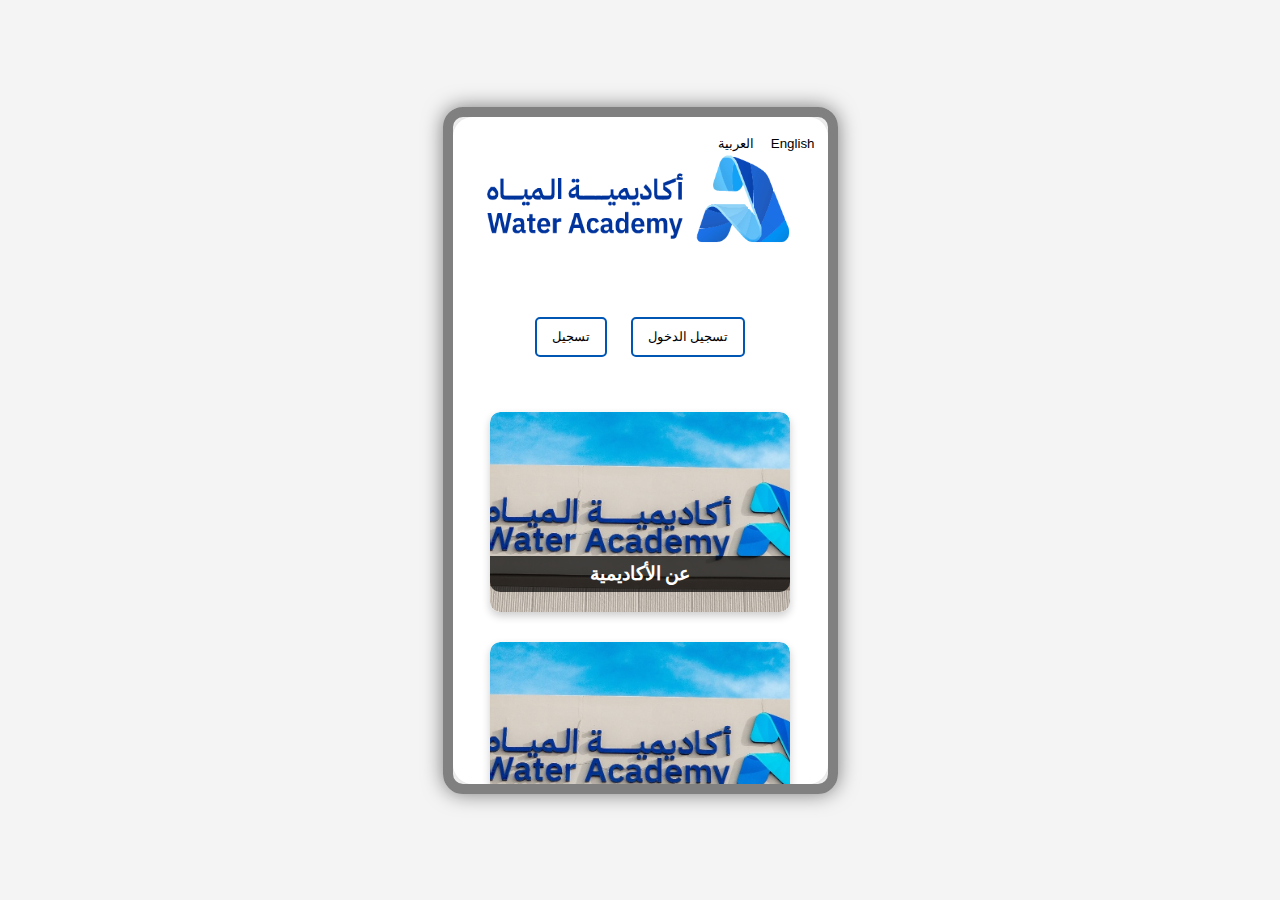
<file: index.html>
<!DOCTYPE html>
<html lang="ar">
<head>
    <meta charset="UTF-8">
    <meta name="viewport" content="width=device-width, initial-scale=1.0">
    <title>Water Academy</title>
    <link rel="stylesheet" href="styles.css"> <!-- ربط ملف CSS الخارجي -->

    <style>
        body {
            font-family: 'Palatino Linotype', sans-serif;
            margin: 0;
            padding: 0;
            background-color: #f4f4f4;
        }
        
        .mobile-frame {
            border-radius: 20px;
            width: 375px; /* عرض الهاتف */
            height: 667px; /* ارتفاع الهاتف */            
            max-width: 400px; /* عرض أقصى للفريم */
            margin: 0 auto; /* توسيط الفريم */
            overflow: hidden; /* إخفاء أي محتوى يتجاوز الفريم */
            position: relative; /* لجعل الفوتر داخل الفريم */
        }

        .header {
            background-image: url('logo.png');
            background-size: contain; /* جعل الصورة تتناسب مع الحجم */
            background-position: center;
            height: 140px; /* ارتفاع الرأس */
            display: flex;
            align-items: center;
            justify-content: center;
            color: white;
            text-align: center;
            position: relative; /* لجعل العناصر المطلعة تتناسب مع الرأس */
        }

        .language-switch {
            position: absolute;
            top: 5px; /* وضعها في الزاوية العليا اليمنى */
            right: 5px;
            background-color: rgba(255, 255, 255, 0.8); /* خلفية نصف شفافة */
            border-radius: 5px;
            padding: 2px;
        }

        .nav-links {
            text-align: center;
            margin: 20px 0;
        }

        .nav-links button {
            margin: 0 10px;
            padding: 10px 15px;
            background-color: #007bff;
            color: white;
            border: none;
            border-radius: 5px;
            cursor: pointer;
        }

        .services {
            display: flex;
            flex-wrap: wrap;
            justify-content: center;
            padding: 20px;
        }

        .service-item {
            position: relative;
            margin: 15px;
            overflow: hidden;
            border-radius: 10px;
            box-shadow: 0 4px 8px rgba(0, 0, 0, 0.2);
            transition: transform 0.3s;
            background-color: white;
            width: 300px; /* عرض ثابت لكل خدمة */
            height: 200px; /* ارتفاع ثابت لكل خدمة */
            cursor: pointer;
        }

        .service-item img {
            width: 100%;
            height: 100%;
            object-fit: cover; /* الحفاظ على نسبة العرض إلى الارتفاع */
            display: block;
            border-radius: 10px;
            transition: transform 0.3s;
        }

        .service-item:hover {
            transform: scale(1.05);
        }

        .service-item:hover img {
            transform: scale(1.1);
        }

        .service-item h3 {
            position: absolute;
            bottom: 1px;
            left: 0;
            right: 0;
            background-color: rgba(0, 0, 0, 0.7);
            color: white;
            text-align: center;
            padding: 7px;
            border-radius: 0 0 10px 10px;
        }

        /* Styles for footer */
        .footer {
            background-color: #0056b3;
            color: white;
            text-align: center;
            padding: 5px; /* تقليل حجم الفوتر */
            position: static; /* لجعل الفوتر داخل الفريم */
            bottom: 0; /* وضعه في أسفل الفريم */
            width: 100%; /* عرض كامل */
        }

        .footer .social-icons {
            display: flex;
            justify-content: center;
            margin: 5px 0; /* تقليل الهامش */
        }

        .footer .social-icons a {
            margin: 0 10px; /* تقليل المسافة بين الأيقونات */
            color: white;
            text-decoration: none;
            transition: transform 0.3s; /* تأثير عند التمرير */
        }

        .footer .social-icons img {
            width: 30px; /* حجم الأيقونات */
            height: 30px; /* حجم الأيقونات */
            border-radius: 50%; /* جعل الأيقونة دائرية */
            transition: transform 0.3s; /* تأثير عند التمرير */
        }

        .footer .social-icons a:hover {
            transform: scale(1.2); /* تكبير الأيقونة عند التمرير */
        }

        .login-register {
            text-align: center;
            margin: 20px 0;
        }

        .login-register button {
            margin: 0 10px;
            padding: 10px 15px;
            background-color: rgba(255, 255, 255, 0.8); /* لون زر التسجيل */
            color: black;
            border: 2px solid #0056b3; /* لون الإطار */
            border-radius: 5px;
            cursor: pointer;
            transition: background-color 0.3s, color 0.3s; /* تأثير الانتقال */
        }

        .login-register button:hover {
    background-color: #3399ff; /* أزرق أفتح من #007bff */
            color: white; /* تغيير لون النص عند التمرير */
        }
        
.loading-screen {
    position: absolute;
    top: 0;
    left: 0;
    width: 100%;
    height: 100%;
      background-color: rgba(255, 255, 255, 0.9);
    z-index: 9999;
    display: flex;
    flex-direction: column;
    align-items: center;
    justify-content: center;
}

.loader {
    border: 6px solid #f3f3f3;
    border-top: 6px solid #007bff;
    border-radius: 50%;
    width: 50px;
    height: 50px;
    animation: spin 1s linear infinite;
    margin-bottom: 10px;
}

.loading-text {
    font-size: 18px;
    color: #007bff;
    font-family: 'Palatino Linotype', sans-serif;
}

@keyframes spin {
    0% { transform: rotate(0deg); }
    100% { transform: rotate(360deg); }
}
</style>
</head>
<body>
        <div class="mobile-frame">
<!-- شاشة التحميل مع الشعار والنص -->
<div id="loadingScreen" style="
  position: absolute;
  top: 0;
  left: 0;
  width: 100%;
  height: 100%;
  background-color: rgba(255, 255, 255, 0.9);
  z-index: 9999;
  display: flex;
  flex-direction: column;
  justify-content: center;
  align-items: center;
  text-align: center;
">
  <img src="logo.png" alt="Logo" style="width: 120px; height: auto; margin-bottom: 15px;" />
  <span id="loadingText" style="font-size: 22px; font-family: 'Lateef', serif; color: #007bff;">...جاري التحميل</span>
</div>


        <div class="container">
            <div class="header">
                <div class="language-switch">
                    <button onclick="changeLanguage('en')" style="color: black">English</button>
                    <button onclick="changeLanguage('ar')" style="color: black">العربية</button>
                </div>
            </div> 
            <div class="login-register">
                <button onclick="window.location.href='login.html'" style="font-family:'Lateef', serif;">تسجيل الدخول</button>
                <button onclick="window.location.href='register.html'" style="font-family:'Lateef', serif;">تسجيل</button>
            </div>                    
            <!-- أقسام الأكاديمية -->
            <div class="services">
                <div class="service-item" onclick="window.location.href='about.html'">
                    <img id="aboutImage" src="Logo.jpg" alt="عن الأكاديمية"> <!-- صورة عن الأكاديمية -->
                    <h3 style="font-family:'Lateef', serif;">عن الأكاديمية</h3>
                </div>
                <div class="service-item" onclick="window.location.href='e-services.html'">
                    <img id="eTrainingImage" src="Logo.jpg" alt="الخدمات الإلكترونية"> <!-- صورة بوابة التدريب الإلكتروني -->
                    <h3 style="font-family:'Lateef', serif;">بوابة التدريب الإلكتروني</h3>
                </div>
                <div class="service-item" onclick="window.location.href='courses.html'">
                    <img id="programsImage" src="Logo.jpg" alt="البرامج"> <!-- صورة البرامج -->
                    <h3 style="font-family:'Lateef', serif;">البرامج</h3>
                </div>
                <div class="service-item" onclick="window.location.href='blogs.html'">
                    <img id="newsImage" src="Logo.jpg" alt="الأخبار"> <!-- صورة الأخبار -->
                    <h3 style="font-family:'Lateef', serif;">الأخبار</h3>
                </div>
            </div>

            <!-- Footer داخل إطار الجوال -->
            <div class="footer">
                <div class="social-icons">
                    <a href="https://x.com/wa_academy" target="_blank"><img src="xx.jpg" alt="تويتر"></a> <!-- تعديل صورة تويتر -->
                    <a href="https://www.youtube.com/@wateracademycom" target="_blank"><img src="youtube.png" alt="يوتيوب"></a>
                    <a href="https://www.linkedin.com/company/saudi-water-academy/" target="_blank"><img src="link in.png" alt="لينكد إن"></a>
                    <a href="mailto:wa@wateracademy.com"><img src="email.png" alt="إيميل"></a>
                    <a href="tel://+966133430333"><img src="contact.png" alt="تيليفون"></a>
                    <a href="https://www.google.com/maps/place/%D8%A7%D9%84%D8%A3%D9%83%D8%A7%D8%AF%D9%8A%D9%85%D9%8A%D8%A9+%D8%A7%D9%84%D8%B3%D8%B9%D9%88%D8%AF%D9%8A%D8%A9+%D9%84%D9%84%D9%85%D9%8A%D8%A7%D9%87%E2%80%AD/@26.9035712,49.7606479,17.66z/data=!4m5!3m4!1s0x3e35975a251a6e19:0xc88e1881e2caee80!8m2!3d26.9030725!4d49.7608412?coh=164777&entry=tt&shorturl=1" target="_blank"><img src="map.png" alt="الموقع"></a>
                </div>
            </div>
        </div>
         </div>


    <!-- Inline JavaScript -->
  <script>
   window.onload = function () {
    const lang = localStorage.getItem('language') || 'ar';
    showLoadingScreen(); // عرض شاشة التحميل أولاً
    changeLanguage(lang);

    // إخفاء شاشة التحميل بعد نصف ثانية
    setTimeout(() => {
        hideLoadingScreen();
    }, 500);
};

function showLoadingScreen() {
    const screen = document.getElementById('loadingScreen');
    if (screen) screen.style.display = 'flex';
}

function hideLoadingScreen() {
    const screen = document.getElementById('loadingScreen');
    if (screen) screen.style.display = 'none';
}

function changeLanguage(lang) {
    showLoadingScreen(); // عرض شاشة التحميل عند تغيير اللغة
    localStorage.setItem('language', lang);
    const isArabic = lang === 'ar';
    document.body.dir = isArabic ? 'rtl' : 'ltr';

    // تحديث النصوص حسب اللغة
    const headers = document.querySelectorAll('.service-item h3');
    if (headers.length >= 4) {
        headers[0].innerText = isArabic ? 'عن الأكاديمية' : 'About the Academy';
        headers[1].innerText = isArabic ? 'بوابة التدريب الإلكتروني' : 'E-Training Gate';
        headers[2].innerText = isArabic ? 'البرامج' : 'Programs';
        headers[3].innerText = isArabic ? 'الأخبار' : 'News';
    }

    const buttons = document.querySelectorAll('.login-register button');
    if (buttons.length >= 2) {
        buttons[0].innerText = isArabic ? 'تسجيل الدخول' : 'Login';
        buttons[1].innerText = isArabic ? 'تسجيل' : 'Register';
    }

    // تحديث نص شاشة التحميل حسب اللغة
    const loadingText = document.getElementById('loadingText');
    if (loadingText) {
        loadingText.innerText = isArabic ? 'جاري التحميل...' : 'Loading...';
    }

    // إخفاء شاشة التحميل بعد 700 ملي ثانية
    setTimeout(() => {
        hideLoadingScreen();
    }, 500);
}
</script>
</body>
</html>
</file>
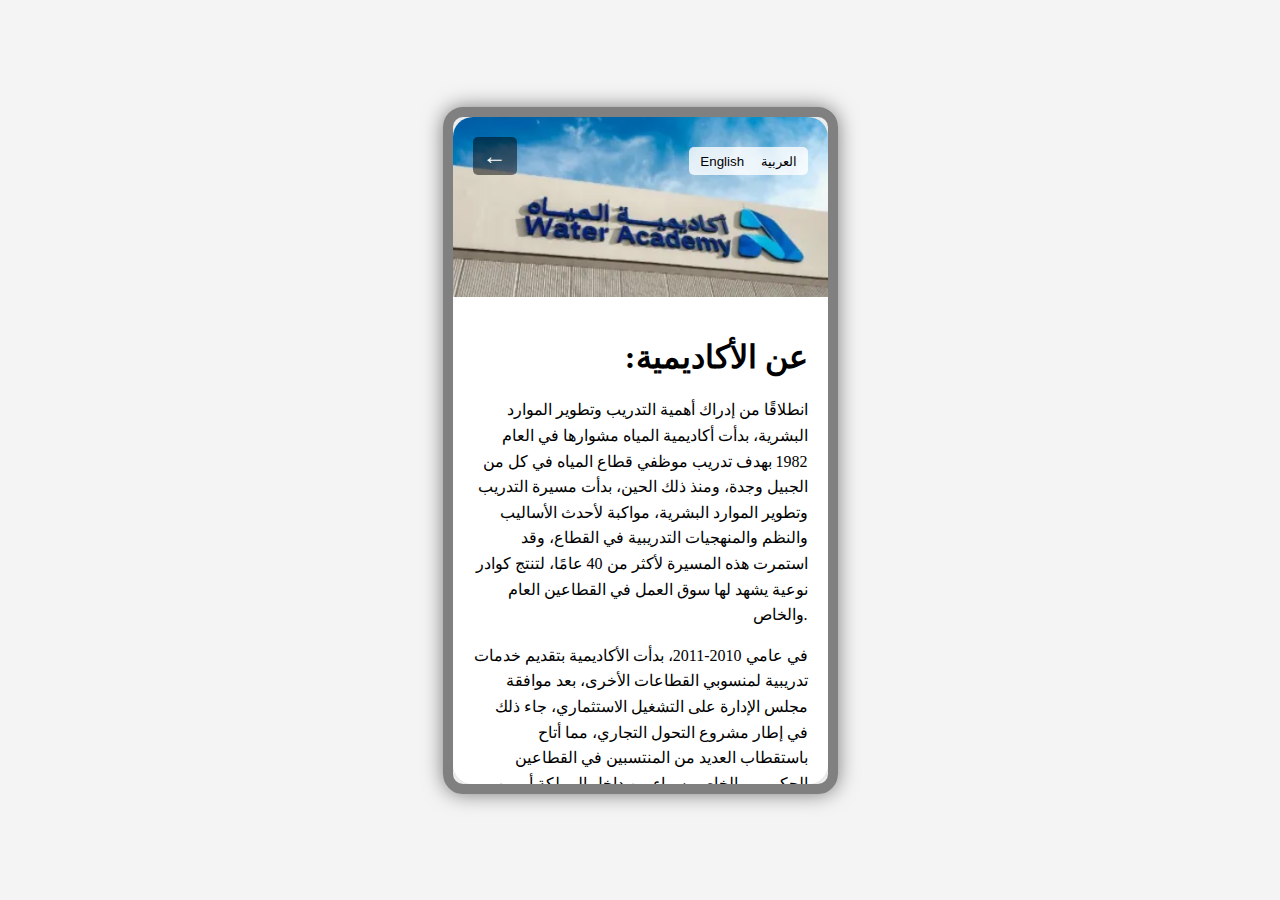
<file: about.html>
<!DOCTYPE html>
<html lang="ar">
<head>
  <meta charset="UTF-8" />
  <meta name="viewport" content="width=device-width, initial-scale=1" />
  <title>عن الأكاديمية</title>
  <link rel="stylesheet" href="styles.css" />
  <style>
    body {
      font-family: 'Palatino Linotype', sans-serif;
      margin: 0;
      padding: 0;
      background-color: #f4f4f4;
    }
    .header {
      background-image: url('About.png');
      background-size: cover;
      background-position: center;
      height: 140px;
      display: flex;
      align-items: center;
      justify-content: center;
      color: white;
      text-align: center;
      position: relative;
    }
    .header h1 {
      margin: 0;
      font-size: 2em;
      text-shadow: 2px 2px 4px rgba(0, 0, 0, 0.7);
    }
    .language-switch {
      position: absolute;
      top: 20px;
      right: 20px;
      background-color: rgba(255, 255, 255, 0.8);
      border-radius: 5px;
      padding: 5px;
    }
    .back-button {
      position: absolute;
      top: 20px;
      left: 20px;
      color: white;
      font-size: 1.5em;
      text-decoration: none;
      background-color: rgba(0, 0, 0, 0.5);
      padding: 5px 10px;
      border-radius: 5px;
    }
    .form-group {
      padding: 20px;
      max-width: 90%;
      margin: auto;
      background-color: rgba(255, 255, 255, 0.9);
      border-radius: 10px;
      box-shadow: 0 4px 8px rgba(0, 0, 0, 0.1);
      text-align: right;
    }
    .form-group p {
      line-height: 1.6;
      margin: 15px 0;
      font-size: 1em;
    }
    @media (max-width: 600px) {
      .header h1 {
        font-size: 1.5em;
      }
      .back-button {
        font-size: 1.2em;
      }
      .form-group p {
        font-size: 0.9em;
      }
    }
    .english {
      text-align: left;
    }

    /* شاشة التحميل داخل الفريم */
    #loading-screen {
      position: absolute;
      top: 0; left: 0; right: 0; bottom: 0;
      background: rgba(255,255,255,0.95);
      display: flex;
      flex-direction: column;
      justify-content: center;
      align-items: center;
      z-index: 1000;
      font-family: 'Lateef', serif;
      color: #007bff;
      font-size: 20px;
    }
    #loading-screen img {
      width: 100px;
      margin-bottom: 15px;
    }
    /* إخفاء شاشة التحميل */
    .hidden {
      display: none !important;
    }
  </style>
</head>
<body>

  <div class="mobile-frame" style="position:relative;">
    <!-- شاشة التحميل -->
    <div id="loading-screen">
      <img src="logo.png" alt="شعار الأكاديمية" />
      <div id="loading-text">...جاري التحميل</div>
    </div>

    <div class="container">
      <div class="header">
        <h1></h1>
        <div class="language-switch">
          <button onclick="changeLanguage('en')">English</button>
          <button onclick="changeLanguage('ar')">العربية</button>
        </div>
        <a href="index.html" class="back-button">←</a>
      </div>
      <div class="form-group" id="content">
        <h1 style="font-family:'Lateef', serif;">:عن الأكاديمية</h1>
        <p style="font-family:'Lateef', serif;">انطلاقًا من إدراك أهمية التدريب وتطوير الموارد البشرية، بدأت أكاديمية المياه مشوارها في العام 1982 بهدف تدريب موظفي قطاع المياه في كل من الجبيل وجدة، ومنذ ذلك الحين، بدأت مسيرة التدريب وتطوير الموارد البشرية، مواكبة لأحدث الأساليب والنظم والمنهجيات التدريبية في القطاع، وقد استمرت هذه المسيرة لأكثر من 40 عامًا، لتنتج كوادر نوعية يشهد لها سوق العمل في القطاعين العام والخاص.</p>
        <p style="font-family:'Lateef', serif;">في عامي 2010-2011، بدأت الأكاديمية بتقديم خدمات تدريبية لمنسوبي القطاعات الأخرى، بعد موافقة مجلس الإدارة على التشغيل الاستثماري، جاء ذلك في إطار مشروع التحول التجاري، مما أتاح باستقطاب العديد من المنتسبين في القطاعين الحكومي والخاص، سواء من داخل المملكة أو من خارجها، ليفتح ذلك آفاقًا أوسع للتدريب والارتقاء بالخدمات التدريبية وانتشارها عالميًا، ونشر المعرفة وفق رؤية طموحة تهدف إلى تعزيز استدامة إنتاج المياه.</p>
        <p style="font-family:'Lateef', serif;">وتهدف الأكاديمية إلى تقديم تجربة تعليمية وتدريبية متكاملة، تعتمد على منهجيات وتقنيات التعلم الحديثة، بما يتوافق مع المستهدفات الحالية والمتطلبات التدريبية لسوق العمل. وتطمح إلى الارتقاء بالكفاءات البشرية وتهيئتها لسوق العمل، وذلك كجزء من مستهدفات رؤية المملكة 2030.</p>
      </div>
    </div>
  </div>

  <script>
    function showLoading(lang) {
      const loadingScreen = document.getElementById('loading-screen');
      const loadingText = document.getElementById('loading-text');
      loadingText.innerText = (lang === 'en') ? 'Loading...' : '...جاري التحميل';
      loadingScreen.classList.remove('hidden');
    }

    function hideLoading() {
      document.getElementById('loading-screen').classList.add('hidden');
    }

    function changeLanguage(lang) {
      showLoading(lang);
      localStorage.setItem('language', lang);

      setTimeout(() => {
        const content = document.getElementById('content');
        if (lang === 'en') {
          content.innerHTML = `
            <h1 class="english">About Academy:</h1>
            <p class="english">Starting from the recognition of the importance of training and developing human resources, the Water Academy began its journey in 1982 with the aim of training water sector employees in Jubail and Jeddah. Since then, the training and development journey has begun, keeping pace with the latest methods, systems, and training methodologies in the sector, and this journey has continued for more than 40 years, producing quality cadres recognized by the labor market in both the public and private sectors.</p>
            <p class="english">In 2010-2011, the academy began providing training services to employees of other sectors, after the board of directors approved investment operations, as part of the commercial transformation project, which allowed attracting many participants from the government and private sectors, both from within the Kingdom and outside, opening wider horizons for training and enhancing training services and their global spread, and disseminating knowledge in line with an ambitious vision aimed at enhancing the sustainability of water production.</p>
            <p class="english">The academy aims to provide a comprehensive educational and training experience, based on modern learning methodologies and techniques, in line with current targets and training requirements of the labor market. It aspires to elevate human competencies and prepare them for the labor market, as part of the targets of Vision 2030.</p>
          `;
          content.classList.add('english');
        } else {
          content.innerHTML = `
            <h1 style="font-family:'Lateef', serif;">:عن الأكاديمية</h1>
            <p style="font-family:'Lateef', serif;">انطلاقًا من إدراك أهمية التدريب وتطوير الموارد البشرية، بدأت أكاديمية المياه مشوارها في العام 1982 بهدف تدريب موظفي قطاع المياه في كل من الجبيل وجدة، ومنذ ذلك الحين، بدأت مسيرة التدريب وتطوير الموارد البشرية، مواكبة لأحدث الأساليب والنظم والمنهجيات التدريبية في القطاع، وقد استمرت هذه المسيرة لأكثر من 40 عامًا، لتنتج كوادر نوعية يشهد لها سوق العمل في القطاعين العام والخاص.</p>
            <p style="font-family:'Lateef', serif;">في عامي 2010-2011، بدأت الأكاديمية بتقديم خدمات تدريبية لمنسوبي القطاعات الأخرى، بعد موافقة مجلس الإدارة على التشغيل الاستثماري، جاء ذلك في إطار مشروع التحول التجاري، مما أتاح باستقطاب العديد من المنتسبين في القطاعين الحكومي والخاص، سواء من داخل المملكة أو من خارجها، ليفتح ذلك آفاقًا أوسع للتدريب والارتقاء بالخدمات التدريبية وانتشارها عالميًا، ونشر المعرفة وفق رؤية طموحة تهدف إلى تعزيز استدامة إنتاج المياه.</p>
            <p style="font-family:'Lateef', serif;">وتهدف الأكاديمية إلى تقديم تجربة تعليمية وتدريبية متكاملة، تعتمد على منهجيات وتقنيات التعلم الحديثة، بما يتوافق مع المستهدفات الحالية والمتطلبات التدريبية لسوق العمل. وتطمح إلى الارتقاء بالكفاءات البشرية وتهيئتها لسوق العمل، وذلك كجزء من مستهدفات رؤية المملكة 2030.</p>
          `;
          content.classList.remove('english');
        }
        hideLoading();
      }, 500);
    }

    window.onload = function() {
      const lang = localStorage.getItem('language') || 'ar';
      showLoading(lang);
      changeLanguage(lang);
      setTimeout(hideLoading, 500);
    };
  </script>

</body>
</html>
</file>
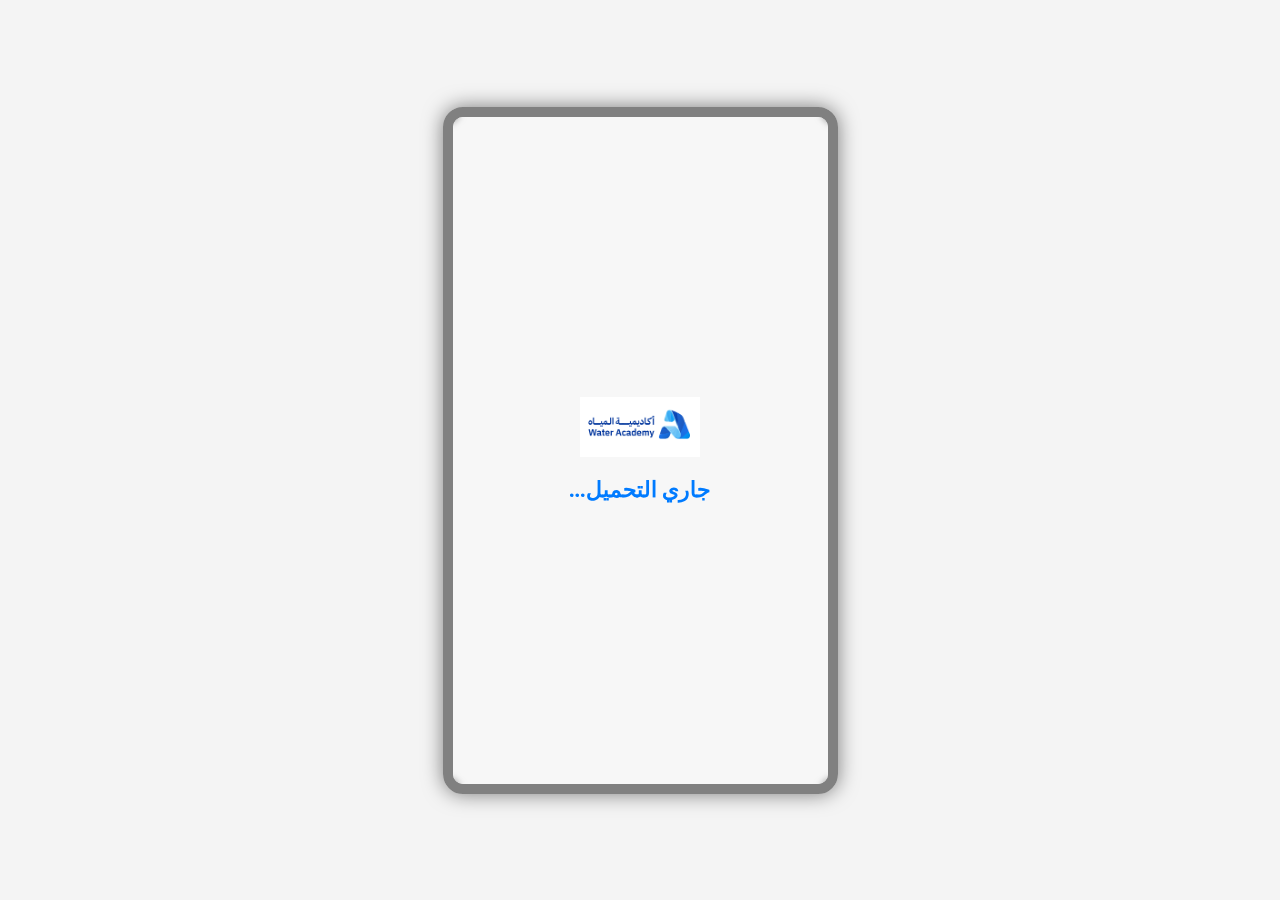
<file: blogs.html>
<!DOCTYPE html>
<html lang="ar">
<head>
    <meta charset="UTF-8" />
    <meta name="viewport" content="width=device-width, initial-scale=1" />
    <title>الأخبار</title>
    <link rel="stylesheet" href="styles.css">
    <style>
        body {
            font-family: 'Palatino Linotype', sans-serif;
            margin: 0;
            padding: 0;
            background-color: #f4f4f4;
        }
         .mobile-frame {
             border-radius: 20px;
            width: 375px; /* عرض الهاتف */
            height: 667px; /* ارتفاع الهاتف */            
            max-width: 400px; /* عرض أقصى للفريم */
            margin: 0 auto; /* توسيط الفريم */
            overflow: hidden; /* إخفاء أي محتوى يتجاوز الفريم */
            position: relative; /* لجعل الفوتر داخل الفريم */
        }
        .header {
            background-image: url('About.png');
            background-size: cover;
            background-position: center;
            height: 140px; /* ارتفاع الرأس */
            display: flex;
            align-items: center;
            justify-content: center;
            color: white;
            text-align: center;
            position: relative; /* لجعل العناصر المطلعة تتناسب مع الرأس */
        }
        .language-switch {
        position: absolute;
            top: 10px;
            right: 10px; /* موضع زر تغيير اللغة */
            background-color: rgba(255, 255, 255, 0.8); /* خلفية نصف شفافة */
            border-radius: 5px;
            padding: 5px;
        }
        .back-button {
            position: absolute;
            top: 10px;
            left: 10px;
            color: white;
            font-size: 1.2em;
            text-decoration: none;
            background-color: rgba(0, 0, 0, 0.5);
            padding: 5px 10px;
            border-radius: 5px;
            z-index: 15;
        }
        .form-group {
            padding: 15px; /* تقليل padding */
            background-color: white;
            border-radius: 10px;
            box-shadow: 0 4px 8px rgba(0, 0, 0, 0.1);
            margin: 15px; /* تقليل الهامش */
            overflow-y: auto;
            height: 480px;
        }
        .news-item {
            background-color: #fff;
            border-radius: 12px;
            box-shadow: 0 3px 10px rgba(0, 0, 0, 0.08);
            overflow: hidden;
            transition: transform 0.3s ease;
            margin-bottom: 24px;
            display: flex;
            flex-direction: column;
        }
        .news-item:hover {
            transform: scale(1.01);
        }
        .news-item img {
            border-radius: 0;
            border-top-left-radius: 12px;
            border-top-right-radius: 12px;
        }
        .news-item h3 {
            font-size: 1.2em;
            margin: 12px 15px 5px;
            color: #333;
        }
        .news-item p {
            margin: 0 15px 10px;
            font-size: 0.95em;
            color: #555;
            line-height: 1.6;
        }
        .news-item p:first-of-type {
            font-weight: bold;
            color: #007bff;
        }
        .english {
            text-align: left; /* محاذاة النص لليسار */
        }
        .arabic {
            text-align: right; /* محاذاة النص لليمين */
        }
        /* شاشة التحميل */
        #loadingScreen {
  position: absolute;
  top: 0; left: 0; right: 0; bottom: 0;
  background-color: rgba(255, 255, 255, 0.3); /* شفاف بوضوح */
  display: flex;
  flex-direction: column;
  justify-content: center;
  align-items: center;
  z-index: 1000;
  font-family: 'Lateef', serif;
  color: #007bff;
  font-size: 20px;
  backdrop-filter: blur(3px); /* خيار إضافي جميل */
}

        #loadingScreen img {
            width: 120px;
            margin-bottom: 20px;
        }
        #loadingText {
            font-size: 22px;
            font-weight: bold;
        }
    </style>
</head>
<body>
    <div class="mobile-frame">
        <!-- شاشة التحميل -->
        <div id="loadingScreen" style="font-family:'Lateef', serif;" >
            <img src="logo.png" alt="شعار الأكاديمية" />
            <div id="loadingText">...جاري التحميل</div>
        </div>

        <div class="container" id="mainContent" style="display:none;">
            <div class="header">
                <div class="language-switch">
                    <button onclick="changeLanguage('en')">English</button>
                    <button onclick="changeLanguage('ar')">العربية</button>
                </div>
                <a href="index.html" class="back-button">←</a> <!-- سهم العودة -->
            </div>
            <h1 id="newsTitle" style="text-align: right; font-family:'Lateef', serif;">الأخبار</h1>

            <div class="form-group" id="content">
                <div class="news-item arabic">
                    <img src="WorldWaterDay.png" alt="يوم المياه العالمي" />
                    <h3 style="font-family:'Lateef', serif;">يوم المياه العالمي</h3>
                    <p style="font-family:'Lateef', serif;">30 شعبان 1444</p>
                    <p style="font-family:'Lateef', serif;">
                        جزء من مسؤوليتنا في الحفاظ على مواردنا المائية وحماية طبيعتنا نتزامن اليوم مع اليوم العالمي للمياه لبناء جيل واعي ليستشعر قيمة المياه، وأعلنت الأكاديمية السعودية للمياه إطلاق أول أكاديمية للأطفال "أكاديمية أجيال" لتعزيز التوعية بقيمة الماء في حياتنا ودورها في تنميتنا واستدامة ريادتنا.
                    </p>
                </div>
                <div class="news-item arabic">
                    <img src="CIWEM Accreditation Certificate.png" alt="شهادة الاعتماد CIWEM" />
                    <h3 style="font-family:'Lateef', serif;">شهادة الاعتماد CIWEM</h3>
                    <p style="font-family:'Lateef', serif;">3 جمادى ثاني 1444</p>
                    <p style="font-family:'Lateef', serif;">
                        في إنجاز جديد الأكاديمية تحصل على شهادة الاعتماد من المعهد القانوني لإدارة البيئة والمياه CIWEM لتقديم برامج نوعية في مجالات المياه والبيئة والاستدامة.
                    </p>
                </div>
                <div class="news-item arabic">
                    <img src="Saudi Arabia’s Rivers in the Seen program.png" alt="أنهار السعودية في برنامج سين" />
                    <h3 style="font-family:'Lateef', serif;">أنهار السعودية في برنامج سين</h3>
                    <p style="font-family:'Lateef', serif;">5 رمضان 1444</p>
                    <p style="font-family:'Lateef', serif;">
                        عرضت على قناة MBC حلقة أنهار السعودية في برنامج سين وتطرقت لعدة مواضيع أهمها نجاح المؤسسة واعتزازها بدورها الفعّال في تنمية الكفاءات وتأهيلها ومواجهتها لتحديات صعبة.
                    </p>
                </div>
                <div class="news-item arabic">
                    <img src="Reliance on distributive control systems training.png" alt="الاعتماد في التدريب على أنظمة التحكم التوزيعي" />
                    <h3 style="font-family:'Lateef', serif;">الاعتماد في التدريب على أنظمة التحكم التوزيعي</h3>
                    <p style="font-family:'Lateef', serif;">24 شعبان 1444</p>
                    <p style="font-family:'Lateef', serif;">
                        حصلت الأكاديمية السعودية للمياه على الاعتماد في التدريب على أنظمة التحكم التوزيعي من خلال تفعيل شراكتها مع @ABBinksa كأول مماثل تحكم معتمد من شركة ABB في الشرق الأوسط.
                    </p>
                </div>
                <div class="news-item arabic">
                    <img src="The Academy obtains the institutional accreditation certificate.png" alt="حصول الاكاديمية على شهادة الاعتماد المؤسسي" />
                    <h3 style="font-family:'Lateef', serif;">حصول الأكاديمية على شهادة الاعتماد المؤسسي</h3>
                    <p style="font-family:'Lateef', serif;">18 رمضان 1444 </p>
                    <p style="font-family:'Lateef', serif;">
                        حصلت الأكاديمية السعودية للمياه على شهادة الاعتماد المؤسسي الكامل لمدة 3 سنوات من أبريل 2023م إلى مارس 2026م، وتمكنت الأكاديمية من تطبيق كافة المتطلبات والاشتراطات المطلوبة للحصول على الشهادة، ويأتي هذا الإنجاز إضافة لمجموعة من الإنجازات، وتفخر الأكاديمية السعودية للمياه بأن تكون جزءًا من هذا الإنجاز من أجل وطن مزدهر ومستدام.
                    </p>
                </div>
                <div class="news-item arabic">
                    <img src="Saudi Water Academy Achieves Arab Award.png" alt="الاكاديمية السعودية للمياه تحقق الجائزة العربية" />
                    <h3 style="font-family:'Lateef', serif;">الأكاديمية السعودية للمياه تحقق الجائزة العربية</h3>
                    <p style="font-family:'Lateef', serif;">17 جمادى الثانية 1444 </p>
                    <p style="font-family:'Lateef', serif;">
                        الأكاديمية السعودية للمياه، التابعة "للتحلية"، تحقق الجائزة العربية للتشغيل والصيانة كأفضل أكاديمية في قطاع التشغيل والصيانة وإدارة المرافق في العالم العربي في المؤتمر الدولي العشرين للتشغيل والصيانة في الدول العربية للعام 2022م.
                    </p>
                </div>
            </div>
        </div>
    </div>

    <script>
       window.onload = function() {
  const lang = localStorage.getItem('language') || 'ar';
  showLoading(lang);

  // إظهار شاشة التحميل + إخفاء المحتوى
  document.getElementById('loadingScreen').style.display = 'flex';
  document.getElementById('mainContent').style.display = 'none';

  setTimeout(() => {
    document.getElementById('loadingScreen').style.display = 'none';
    document.getElementById('mainContent').style.display = 'block';
    changeLanguage(lang);
  }, 500);
};

function showLoading(lang) {
  document.getElementById('loadingText').innerText = (lang === 'ar') ? '...جاري التحميل' : 'Loading...';
}

function changeLanguage(lang) {
  // عند تغيير اللغة، أظهر شاشة التحميل وأخفي المحتوى
  document.getElementById('loadingScreen').style.display = 'flex';
  document.getElementById('mainContent').style.display = 'none';

  localStorage.setItem('language', lang);
  showLoading(lang);

  setTimeout(() => {
    const isArabic = (lang === 'ar');

    // تحديث العنوان
    document.getElementById('newsTitle').innerText = isArabic ? 'الأخبار' : 'News';
    document.getElementById('newsTitle').style.textAlign = isArabic ? 'right' : 'left';

            const newsItems = [
                {
                    titleAr: 'يوم المياه العالمي',
                    titleEn: 'World Water Day',
                    dateAr: 'شعبان 30 1444',
                    dateEn: 'March 22, 2023',
                    contentAr: 'جزء من مسؤوليتنا في الحفاظ على مواردنا المائية وحماية طبيعتنا نتزامن اليوم مع اليوم العالمي للمياه لبناء جيل واعي ليستشعر قيمة المياه، وأعلنت الأكاديمية السعودية للمياه إطلاق أول أكاديمية للأطفال "أكاديمية أجيال" لتعزيز التوعية بقيمة الماء في حياتنا ودورها في تنميتنا واستدامة ريادتنا.',
                    contentEn: 'As part of our responsibility to preserve our water resources and protect our nature, we coincide today with World Water Day to build a conscious generation to feel the value of water. The Saudi Water Academy announced the launch of the first academy for children, "Ajeel Academy," to enhance awareness of the value of water in our lives and its role in our development and the sustainability of our leadership.'
                },
                {
                    titleAr: 'شهادة الاعتماد CIWEM',
                    titleEn: 'CIWEM Accreditation Certificate',
                    dateAr: 'جمادى الثاني 3 1444',
                    dateEn: 'December 27, 2022',
                    contentAr: 'في إنجاز جديد الأكاديمية تحصل على شهادة الاعتماد من المعهد القانوني لإدارة البيئة والمياه CIWEM لتقديم برامج نوعية في مجالات المياه والبيئة والاستدامة.',
                    contentEn: 'In a new achievement, the academy receives accreditation from the Chartered Institution of Water and Environmental Management (CIWEM) to provide quality programs in the fields of water, environment, and sustainability.'
                },
                {
                    titleAr: 'أنهار السعودية في برنامج سين',
                    titleEn: 'Saudi Arabia’s Rivers in the Seen Program',
                    dateAr: 'رمضان 5 1444',
                    dateEn: 'March 27, 2023',
                    contentAr: 'عرضت على قناة MBC حلقة أنهار السعودية في برنامج سين وتطرقت لعدة مواضيع أهمها نجاح المؤسسة واعتزازها بدورها الفعّال في تنمية الكفاءات وتأهيلها ومواجهتها لتحديات صعبة.',
                    contentEn: 'An episode about Saudi Arabia’s rivers was aired on MBC in the Seen program, addressing several topics, most importantly the institution’s success and pride in its effective role in developing competencies and qualifying them to face difficult challenges.'
                },
                {
                    titleAr: 'الاعتماد في التدريب على أنظمة التحكم التوزيعي',
                    titleEn: 'Reliance on Distributive Control Systems Training',
                    dateAr: 'شعبان 24 1444',
                    dateEn: 'March 16, 2023',
                    contentAr: 'حصلت الأكاديمية السعودية للمياه على الاعتماد في التدريب على أنظمة التحكم التوزيعي من خلال تفعيل شراكتها مع @ABBinksa كأول مماثل تحكم معتمد من شركة ABB في الشرق الأوسط.',
                    contentEn: 'The Saudi Water Academy obtains accreditation in training on distributive control systems by activating its partnership with @ABBinksa as the first similar control certified by ABB in the Middle East.'
                },
                {
                    titleAr: 'حصول الأكاديمية على شهادة الاعتماد المؤسسي',
                    titleEn: 'The Academy Obtains the Institutional Accreditation Certificate',
                    dateAr: 'رمضان 18 1444',
                    dateEn: 'April 9, 2023',
                    contentAr: 'حصلت الأكاديمية السعودية للمياه على شهادة الاعتماد المؤسسي الكامل لمدة 3 سنوات من أبريل 2023م إلى مارس 2026م، وتمكنت الأكاديمية من تطبيق كافة المتطلبات والاشتراطات المطلوبة للحصول على الشهادة، ويأتي هذا الإنجاز إضافة لمجموعة من الإنجازات، وتفخر الأكاديمية السعودية للمياه بأن تكون جزءًا من هذا الإنجاز من أجل وطن مزدهر ومستدام.',
                    contentEn: 'The Saudi Water Academy obtained the full institutional accreditation certificate for a period of 3 years from April 2023 to March 2026, and the Academy was able to apply all the requirements necessary to obtain the certificate, and this achievement comes in addition to a set of achievements, and the Saudi Water Academy is proud to be part of this achievement for a prosperous and sustainable country.'
                },
                {
                    titleAr: 'الأكاديمية السعودية للمياه تحقق الجائزة العربية',
                    titleEn: 'Saudi Water Academy Achieves Arab Award',
                    dateAr: 'جمادى الثاني 17 1444',
                    dateEn: 'January 10, 2023',
                    contentAr: 'الأكاديمية السعودية للمياه، التابعة "للتحلية"، تحقق الجائزة العربية للتشغيل والصيانة كأفضل أكاديمية في قطاع التشغيل والصيانة وإدارة المرافق في العالم العربي في المؤتمر الدولي العشرين للتشغيل والصيانة في الدول العربية للعام 2022م.',
                    contentEn: 'The Saudi Water Academy, affiliated to "Desalination", achieves the Arab Award for Operation and Maintenance as the best academy in the operation and maintenance sector and facilities management in the Arab world at the 20th International Conference on Operation and Maintenance in the Arab Countries for the year 2022.'
                }
            ];

            // تحديث الأخبار
          const newsElements = document.querySelectorAll('.news-item');
    newsElements.forEach((item, index) => {
      if (index < newsItems.length) {
        const news = newsItems[index];
        item.querySelector('h3').innerText = isArabic ? news.titleAr : news.titleEn;
        const ps = item.querySelectorAll('p');
        if (ps.length >= 2) {
          ps[0].innerText = isArabic ? news.dateAr : news.dateEn;
          ps[1].innerText = isArabic ? news.contentAr : news.contentEn;
        }
        item.classList.toggle('arabic', isArabic);
        item.classList.toggle('english', !isArabic);
      }
    });

    // أخفِ شاشة التحميل وأظهر المحتوى
    document.getElementById('loadingScreen').style.display = 'none';
    document.getElementById('mainContent').style.display = 'block';
  }, 500);
}
    </script>
</body>
</html>
</file>
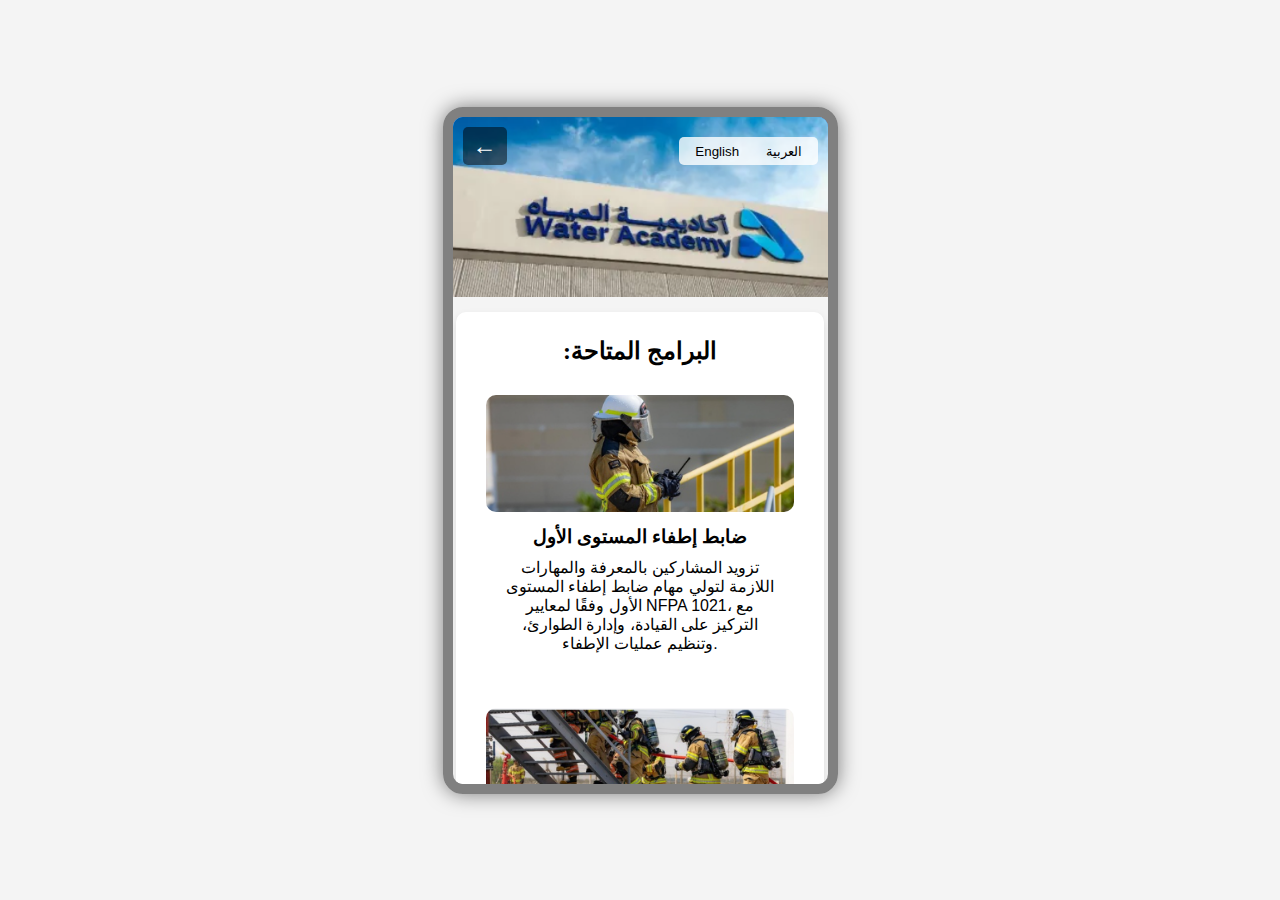
<file: courses.html>
<!DOCTYPE html>
<html lang="ar">
<head>
  <meta charset="UTF-8" />
  <meta name="viewport" content="width=device-width, initial-scale=1" />
  <title>البرامج</title>
      <link rel="stylesheet" href="styles.css"> <!-- ربط ملف CSS الخارجي -->
  <style>
    body {
      font-family: 'Palatino Linotype', sans-serif;
      margin: 0;
      padding: 0;
      background-color: #f4f4f4;
    }
    .mobile-frame {
            width: 375px; /* عرض الهاتف */
            height: 667px; /* ارتفاع الهاتف */
            margin: 0 auto; /* توسيط الفريم */
            overflow: auto; /* إخفاء أي محتوى يتجاوز الفريم */
            position: relative; /* لجعل الفوتر داخل الفريم */

        }
        .header {
            background-image: url('About.png');
            background-size: cover;
            background-position: center;
            height: 140px; /* ارتفاع الرأس */
            display: flex;
            align-items: center;
            justify-content: center;
            color: white;
            text-align: center;
            position: relative; /* لجعل العناصر المطلعة تتناسب مع الرأس */
        }
        .language-switch {
           position: absolute;
            top: 10px;
            right: 10px; /* موضع زر تغيير اللغة */
            background-color: rgba(255, 255, 255, 0.8); /* خلفية نصف شفافة */
            border-radius: 5px;
            padding: 5px;
        }
    .language-switch button {
      margin: 0 5px;
      cursor: pointer;
    }
    .back-button {
      position: absolute;
      top: 10px;
      left: 10px;
      color: white;
      font-size: 1.5em;
      text-decoration: none;
      background-color: rgba(0,0,0,0.5);
      padding: 5px 10px;
      border-radius: 5px;
    }
    h1, h2, h3, p {
      margin: 10px 15px;
    }
    .form-group {
      padding: 15px;
      background-color: white;
      border-radius: 10px;
      box-shadow: 0 4px 8px rgba(0,0,0,0.1);
      max-width: 90%;
      margin: 15px auto;
      flex-grow: 1;
      overflow-y: auto;
    }
    .course-item {
      margin: 15px 0;
      text-align: center;
    }
    .course-item img {
      width: 100%;
      max-width: 330px;
      height: auto;
      border-radius: 10px;
      cursor: pointer;
    }
    .course-item h3 {
      cursor: pointer;
      font-family: 'Lateef', serif;
    }
    /* Modal */
    #courseDetailsModal {
      display: none;
      position: fixed;
      top: 0; left: 0; right: 0; bottom: 0;
      background: rgba(0,0,0,0.6);
      justify-content: center;
      align-items: center;
      z-index: 1000;
    }
    #courseDetailsModal .modal-content {
      background: white;
      max-width: 400px;
      max-height: 80vh;
      overflow-y: auto;
      border-radius: 15px;
      padding: 20px;
      position: relative;
      font-family: 'Lateef', serif;
      direction: rtl;
    }
    #courseDetailsModal .close-btn {
      position: absolute;
      top: 10px; right: 15px;
      font-size: 1.7em;
      cursor: pointer;
      background: transparent;
      border: none;
    }
    #courseDetailsModal ul {
      padding-inline-start: 20px;
    }
    .loading-screen {
    position: absolute;
    top: 0;
    left: 0;
    width: 100%;
    height: 100%;
    background-color: rgba(255, 255, 255, 0.95);
    display: flex;
    justify-content: center;
    align-items: center;
    flex-direction: column;
    z-index: 1000;
    font-family: 'Lateef', serif;
    font-size: 1.4em;
    color: #007bff;
  }
  .loading-screen.hidden {
    display: none !important;
  }
  </style>
</head>
<body>

<div class="mobile-frame">
    <div id="loading-screen" class="loading-screen hidden">
    <img src="logo.png" alt="logo" style="width: 100px; margin-bottom: 10px;">
    <div id="loading-text">...جاري التحميل</div>
  </div>
  <div class="header">
    <div class="language-switch">
      <button onclick="changeLanguage('en')">English</button>
      <button onclick="changeLanguage('ar')">العربية</button>
    </div>
    <a href="index.html" class="back-button">←</a>
    <h1 id="programsTitle" style="text-align: right; font-family:'Lateef', serif; width: 100%;"></h1>
  </div>

  <div class="form-group">
    <h2 id="availablePrograms" style="text-align: center; font-family:'Lateef', serif;">:البرامج المتاحة</h2>

    <!-- الدورة الأولى -->
    <div class="course-item">
      <img src="course1.png" alt="" id="course1Img" onclick="openCourseDetails('course1')" />
      <h3 id="course1Title" onclick="openCourseDetails('course1')"></h3>
      <p id="course1ShortDesc"></p>
    </div>

    <!-- الدورة الثانية -->
    <div class="course-item">
      <img src="course2.png" alt="" id="course2Img" onclick="openCourseDetails('course2')" />
      <h3 id="course2Title" onclick="openCourseDetails('course2')"></h3>
      <p id="course2ShortDesc"></p>
    </div>

    <!-- الدورة الثالثة -->
    <div class="course-item">
      <img src="course3.png" alt="" id="course3Img" onclick="openCourseDetails('course3')" />
      <h3 id="course3Title" onclick="openCourseDetails('course3')"></h3>
      <p id="course3ShortDesc"></p>
    </div>

    <!-- الدورة الرابعة -->
    <div class="course-item">
      <img src="course4.png" alt="" id="course4Img" onclick="openCourseDetails('course4')" />
      <h3 id="course4Title" onclick="openCourseDetails('course4')"></h3>
      <p id="course4ShortDesc"></p>
    </div>

    <!-- الدورة الخامسة -->
    <div class="course-item">
      <img src="course5.png" alt="" id="course5Img" onclick="openCourseDetails('course5')" />
      <h3 id="course5Title" onclick="openCourseDetails('course5')"></h3>
      <p id="course5ShortDesc"></p>
    </div>
        <!-- الدورة السادسة -->
    <div class="course-item">
      <img src="course6.png" alt="" id="course6Img" onclick="openCourseDetails('course6')" />
      <h3 id="course6Title" onclick="openCourseDetails('course6')"></h3>
      <p id="course6ShortDesc"></p>
    </div>
        <!-- الدورة السابعة -->
    <div class="course-item">
      <img src="course7.png" alt="" id="course7Img" onclick="openCourseDetails('course7')" />
      <h3 id="course7Title" onclick="openCourseDetails('course7')"></h3>
      <p id="course7ShortDesc"></p>
    </div>
  </div>
</div>

<!-- Modal -->
<div id="courseDetailsModal" onclick="closeCourseDetails(event)">
  <div class="modal-content" id="modalContent">
    <button class="close-btn" onclick="closeCourseDetails()">×</button>
    <h2 id="modalCourseTitle"></h2>
    <h3 id="modalOverviewTitle"></h3>
    <p id="modalOverview"></p>
    <h3 id="modalOutcomesTitle"></h3>
    <ul id="modalOutcomesList"></ul>
    <h3 id="modalTargetTitle"></h3>
    <p id="modalTarget"></p>
    <h3 id="modalInfoTitle"></h3>
    <p id="modalComingSoon"></p>
    <p id="modalPrice"></p>
    <p id="modalCategory"></p>
    <p id="modalLanguage"></p>
    <p id="modalDuration"></p>
    <p id="modalLocation"></p>
  </div>
</div>


<script>
  const courseData = {
    ar: {
      course1: {
        title: "ضابط إطفاء المستوى الأول",
        shortDesc: "تزويد المشاركين بالمعرفة والمهارات اللازمة لتولي مهام ضابط إطفاء المستوى الأول وفقًا لمعايير NFPA 1021، مع التركيز على القيادة، وإدارة الطوارئ، وتنظيم عمليات الإطفاء.",
        overviewTitle: "نبذة",
        overview: "تزويد المشاركين بالمعرفة والمهارات اللازمة لتولي مهام ضابط إطفاء المستوى الأول وفقًا لمعايير NFPA 1021، مع التركيز على القيادة، وإدارة الطوارئ، وتنظيم عمليات الإطفاء.",
        outcomesTitle: "المخرجات",
        outcomes: [
          "فهم معايير NFPA 1021 ودورها في تنظيم مهنة الإطفاء.",
          "تطوير مهارات القيادة والإشراف في عمليات الإطفاء.",
          "تعلم أساليب تقييم المخاطر واتخاذ القرارات في حالات الطوارئ.",
          "إتقان تقنيات تنظيم وتوجيه الفرق خلال العمليات الطارئة.",
          "تطبيق استراتيجيات السلامة والوقاية في بيئات العمل الخطرة."
        ],
        targetTitle: "الفئة المستهدفة",
        target: "ضباط الإطفاء، قادة الفرق، المسؤولون عن الأمن والسلامة في المنشآت، وممارسو مهنة الإطفاء.",
        infoTitle: "معلومات إضافية",
        comingSoon: "قريبًا!",
        price: "2,750.00 ر.س",
        category: "التصنيف: البرامج التطويرية",
        language: "اللغة: إنجليزي",
        duration: "المدة: 5 يوم",
        location: "الموقع: الجبيل",
        imgAlt: "ضابط إطفاء المستوى الأول"
      },
      course2: {
  title: "NFPA 1081 فرقة الإطفاء الصناعية",
  shortDesc: "تمكين المشاركين من اكتساب المهارات والمعرفة اللازمة للاستجابة للحرائق الصناعية حسب معايير NFPA 1081.",
  overviewTitle: "نبذة",
  overview: "تهدف هذه الدورة إلى تمكين المشاركين من اكتساب المهارات والمعرفة اللازمة للاستجابة للحرائق الصناعية، مع التركيز على معايير NFPA 1081. تشمل الدورة تدريباً عملياً ونظرياً حول تقنيات مكافحة الحرائق، واستخدام المعدات، وإجراءات السلامة في البيئات الصناعية.",
  outcomesTitle: "المخرجات",
  outcomes: [
    "فهم معايير NFPA 1081 ومتطلباتها.",
    "تطوير مهارات مكافحة الحرائق في المنشآت الصناعية.",
    "اكتساب القدرة على تقييم المواقف واتخاذ القرار السليم أثناء الطوارئ.",
    "التدريب على استخدام معدات الإطفاء الشخصية والجماعية.",
    "تعزيز العمل الجماعي والتواصل الفعّال أثناء عمليات الإطفاء."
  ],
  targetTitle: "الفئة المستهدفة",
  target: "أعضاء فرق الإطفاء الصناعية، موظفو الأمن والسلامة، الأفراد العاملون في المنشآت الصناعية المعرضة لخطر الحرائق.",
  infoTitle: "معلومات إضافية",
  comingSoon: "قريبًا!",
  price: "2,750.00 ر.س",
  category: "التصنيف: البرامج التطويرية",
  language: "اللغة: إنجليزي",
  duration: "المدة: 5 أيام",
  location: "الموقع: الجبيل",
  imgAlt: "NFPA 1081 فرقة الإطفاء الصناعية"
},
    course3: {
  title: "البرنامج العالمي لإدارة المياه",
  shortDesc: "تزويد المشاركين بالمعرفة والمهارات اللازمة للنجاح في جميع مستويات الإدارة، خاصة في قطاع المياه.",
  overviewTitle: "نبذة",
  overview: `تقدم برامج القيادة والإدارة المعرفة والمهارات التي تؤهل المشاركين للعمل والنجاح على جميع مستويات الإدارة، مع التركيز على قطاع المياه. تسلط الضوء على قيادة التحول الرقمي، التحليلات، واستراتيجية الذكاء الاصطناعي من خلال تحليل المدراء لتعظيم نتائج الأعمال. كما تركز على القيادة، العولمة، الاستراتيجية، وتطبيق النظريات والمهارات في البيئة الدولية والسعودية.`,
  outcomesTitle: "محتويات البرنامج",
  outcomes: [
    "القيادة باستخدام التحول الرقمي، التحليلات واستراتيجية الذكاء الاصطناعي: وضع خارطة طريق رقمية مخصصة لقطاع المياه، الانتقال من أسلوب التحكم إلى التمكين والتعاون، دمج الاستراتيجية الرقمية مع القيادة الفعالة للفرق، دراسة حالة وتقييم من دول الخليج تظهر نجاح التحول الرقمي.",
    "تحليلات الأعمال للمدراء: الأهمية الاستراتيجية للتحليلات في قطاع المياه بدول الخليج، الاستفادة من إنترنت الأشياء والبيانات الحية، بناء ثقافة مدفوعة بالتحليلات تشمل القيادة والمهارات وإدارة التغيير، دراسات حالة وتقييمات وأفضل الممارسات في تحليلات الأعمال.",
    "تحقيق نتائج الأعمال من خلال الاستراتيجية: تحديد المشهد الاستراتيجي والتحديات والفرص في قطاع المياه بدول الخليج، إدارة المشاريع لتحقيق النجاح، تحسين الكفاءة التشغيلية والاستدامة عبر دمج التكنولوجيا، بناء منظمة مستقبلية جاهزة تشمل المواهب والرشاقة والتحول الثقافي، دراسة حالة وتقييم خرائط طريق تعاونية للنجاح الاستراتيجي."
  ],
  targetTitle: "الفئة المستهدفة",
  target: "المستويات العليا للإدارة، المديرون ورؤساء الأقسام في قطاع المياه، المهندسون الاستشاريون، المدراء ومالكو المؤسسات العامة والخاصة، وأي شخص يرغب في تطوير مهاراته في هذا المجال.",
  infoTitle: "معلومات إضافية",
  trainer: `الأستاذ الدكتور نويد ياسين
دكتوراه، CMgr CCMI، PFHEA، ماجستير تعليم، ماجستير علوم، C.MGr، ChMC CM، PGCL

المنصب الإداري:
عميد أكاديمي لكلية الأعمال ورئيس هيئة التدريس في جامعة لندن ساوث بانك فرع الإمارات بالتعاون مع شراكات Habitat Global؛ أستاذ كامل في ريادة الأعمال والإدارة ومدير حاضنة إدارة أبوظبي (ADSM)`,
  time: "من 8 صباحاً حتى 4 مساءً",
  certificate: "شهادة CMI",
  attendees: "عدد الحضور: 25",
  period: "01 مايو 2025 إلى 26 يونيو 2025",
  price: "11,250.00 ر.س",
  category: "البرامج العالمية",
  language: "اللغة: الإنجليزية",
  duration: "المدة: 5 أيام",
  level: "المستوى: متقدم",
  location: "الموقع: الرياض",
  imgAlt: "برامج القيادة والإدارة"
},
course4: {
  title: "جودة مياه محطات التحلية والمنشآت الصناعية",
  shortDesc: "تطوير قدرات المشاركين في تحليل ومراقبة جودة المياه وفقًا للمعايير المحلية والدولية.",
  overviewTitle: "نبذة",
  overview: "تطوير قدرات المتدربين في تحليل ومراقبة جودة المياه وفقًا للمعايير المحلية والدولية، وتعزيز وفهمهم لمتطلبات الجودة مثل ISO 17025، وتمكينهم من استخدام الأدوات والتقنيات الحديثة لضمان دقة النتائج وكفاءتها، مع تطبيق أفضل الممارسات في إدارة البيانات داخل مختبرات البحث والتطوير.",
  outcomesTitle: "المخرجات",
  outcomes: [
    "تحليل \"مراقبة الجودة\" وتفسير متطلبات ISO 17025 واختبارات الكفاءة.",
    "التمييز بين المهام التي تضمن تقديم نتائج عالية الجودة وموثوقة.",
    "تحديد المسؤوليات المتعلقة ببرامج مراقبة وضمان جودة المياه.",
    "ضمان جودة وصلاحية العينات الخاضعة للتحليل.",
    "وصف طرق تحليل جودة مياه الشرب والمعايير المحلية والدولية المعتمدة.",
    "شرح الأجهزة المستخدمة في عرض نتائج التحليل الكيميائي للمياه.",
    "تفسير ودراسة نتائج تحاليل مراقبة جودة المياه وتقييم كفاءة النتائج الكيميائية.",
    "استخدام الجداول لتقييم كفاءة ودقة النتائج.",
    "إدارة البيانات عبر مختبرات البحث والتطوير."
  ],
  targetTitle: "الفئة المستهدفة",
  target: "متخصصو الجودة والمراقبة في مختبرات تحليل المياه، المهندسون والعاملون في مجال معالجة المياه وضمان الجودة، الفنيون والعاملون في مختبرات البحث والتطوير المرتبطة بجودة المياه، مدراء ومشرفو مشاريع معالجة المياه، الطلاب والخريجون في مجالات الهندسة البيئية والكيمياء وعلوم المياه، والعاملون في الجهات الرقابية ومؤسسات الصحة العامة، والشركات والمؤسسات المعالجة للمياه.",
  infoTitle: "معلومات إضافية",
  comingSoon: "قريبًا!",
  price: "2,750.00 ر.س",
  category: "التصنيف: البرامج التطويرية",
  language: "اللغة: إنجليزي",
  duration: "المدة: 5 أيام",
  location: "الموقع: الجبيل",
  imgAlt: "جودة مياه محطات التحلية والمنشآت الصناعية"
},
course5: {
  title: "تقنية التناضح العكسي",
  shortDesc: "فهم المبادئ الأساسية لتحلية المياه باستخدام تقنية التناضح العكسي، واستكشاف تقنيات الأغشية ومكونات النظام وطرق تحسين الكفاءة.",
  overviewTitle: "نبذة",
  overview: "عند الانتهاء من هذا البرنامج، سيتمكن المتدربون من وصف ومناقشة وظائف جميع أقسام محطة التناضح العكسي، وشرح مبادئ تحلية المياه.",
  outcomesTitle: "المخرجات",
  outcomes: [
    "تقييم مبادئ التناضح العكسي وتطبيقه في تحلية المياه، مع مراعاة جودة المياه، واختيار الأغشية، وكفاءة استهلاك الطاقة.",
    "تحليل المفاهيم الأساسية للتناضح وشرح علاقتها بعملية التناضح العكسي في معالجة المياه.",
    "مقارنة أنواع الأغشية المستخدمة في أنظمة التناضح العكسي من حيث الخصائص والأداء ومدى ملاءمتها لتحلية المياه.",
    "تصميم نظام ترشيح أولي لمياه التغذية في محطة التناضح العكسي مع التركيز على إزالة الجزيئات، ومنع التكلس، وحماية الأغشية.",
    "تقييم أهمية أجهزة استعادة الطاقة في تحسين كفاءة واستدامة محطات التناضح العكسي واقتراح طرق لتحسين استهلاك الطاقة في عمليات التحلية."
  ],
  targetTitle: "الفئة المستهدفة",
  target: "مشغلو محطات التحلية بالتناضح العكسي، والمساعدون العاملون في هذه المحطات، والمدربون في تخصصاتهم، والمشغلون في محطات التحلية الحرارية (MED-MSF) المقرر تحويلهم للعمل بمحطات التناضح العكسي.",
  infoTitle: "معلومات إضافية",
  comingSoon: "قريبًا!",
  price: "2,750.00 ر.س",
  category: "التصنيف: البرامج التطويرية",
  language: "اللغة: إنجليزي",
  duration: "المدة: 5 أيام",
  location: "الموقع: الجبيل",
  imgAlt: "تقنية التناضح العكسي"
},
course6: {
  title: "تحليل الاهتزازات",
  shortDesc: "اكتساب المهارات الأساسية في تحليل اهتزازات الآلات، بما يشمل القياس، تفسير البيانات، وتشخيص الأعطال الميكانيكية.",
  overviewTitle: "المحتويات",
  overview: "مقدمة في الاهتزازات.\nإعداد أجهزة القياس.\nجمع البيانات وتحليلها.\nالاختلال وعدم المحاذاة والتراخي الميكانيكي.\nمحامل العناصر الدحرجية.\nأعطال التروس والسيور.\nمحركات التيار المتردد.\nالمحامل الانزلاقية.\nالرنين.",
  outcomesTitle: "المخرجات",
  outcomes: [
    "شرح وظيفة وأنواع محاذاة الآلات.",
    "تحديد أنواع وتقنيات محاذاة الآلات المختلفة.",
    "تنفيذ جميع أنواع إجراءات محاذاة الآلات.",
    "أداء وممارسة تصحيح اختلال الآلات.",
    "تطبيق تدريبات عملية على محاذاة الآلات."
  ],
  targetTitle: "المتطلبات",
  target: "يجب أن يكون المتدرب مشرف ميكانيكي ذو خبرة أو فني صيانة أول حاصل على دبلوم أو شهادة الثانوية العامة. يشترط وجود معرفة أساسية باللغة الإنجليزية.",
  infoTitle: "معلومات إضافية",
  comingSoon: "قريبًا!",
  price: "2,750.00 ر.س",
  category: "التصنيف: البرامج التطويرية",
  language: "اللغة: إنجليزي",
  duration: "المدة: 5 أيام",
  location: "الموقع: الجبيل",
  imgAlt: "تحليل الاهتزازات"
},
course7: {
  title: "صيانة أغشية التناضح العكسي",
  shortDesc: "تدريب المشاركين على أفضل الممارسات لصيانة وتشغيل أغشية التناضح العكسي، وضمان الأداء الأمثل لمحطات المعالجة.",
  overviewTitle: "نبذة",
  overview: "تركز هذه الدورة على تدريب المشاركين على أفضل الممارسات لصيانة وتشغيل أغشية التناضح العكسي، مع التعرف على أساليب التنظيف، وإجراءات الوقاية من التكلس والتلوث، وضمان الأداء الأمثل لمحطات المعالجة باستخدام تقنية التناضح العكسي.",
  outcomesTitle: "المخرجات",
  outcomes: [
    "فهم مكونات وأنواع أغشية التناضح العكسي ووظيفتها.",
    "التعرف على أسباب وأشكال التلوث والتكلس وكيفية الوقاية منها.",
    "تطبيق تقنيات تنظيف الأغشية بفعالية.",
    "تطوير برامج صيانة دورية لتحسين عمر الأغشية وأدائها.",
    "تحليل البيانات والمؤشرات لتحديد المشكلات المتعلقة بالأغشية واتخاذ الإجراءات التصحيحية."
  ],
  targetTitle: "الفئة المستهدفة",
  target: "مهندسو وفنيو التشغيل والصيانة في محطات التناضح العكسي، العاملون في مجال معالجة وتنقية المياه، مشرفو الصيانة والمراقبون الفنيون، الفنيون المسؤولون عن جودة المياه ومعاييرها.",
  infoTitle: "معلومات إضافية",
  comingSoon: "قريبًا!",
  price: "2,750.00 ر.س",
  category: "التصنيف: البرامج التطويرية",
  language: "اللغة: إنجليزي",
  duration: "المدة: 5 أيام",
  location: "الموقع: الجبيل",
  imgAlt: "صيانة أغشية التناضح العكسي"
}
 },
    en: {
      course1: {
  title: "NFPA 1021 Fire Officer Level 1",
  shortDesc: "Equip participants with the knowledge and skills required to perform the duties of a Fire Officer Level 1 according to NFPA 1021 standards.",
  overviewTitle: "Overview",
  overview: "Equip participants with the knowledge and skills required to perform the duties of a Fire Officer Level 1 according to NFPA 1021 standards, with a focus on leadership, emergency management, and organizing firefighting operations.",
  outcomesTitle: "Outcomes",
  outcomes: [
    "Understand the NFPA 1021 standards and their role in regulating the firefighting profession.",
    "Develop leadership and supervisory skills in firefighting operations.",
    "Learn risk assessment techniques and decision-making in emergency situations.",
    "Master strategies for organizing and directing teams during emergency operations.",
    "Apply safety and prevention strategies in hazardous work environments."
  ],
  targetTitle: "Targeted Audience",
  target: "Fire officers, team leaders, safety and security managers in organizations, and professionals in the firefighting field.",
  infoTitle: "Additional Information",
  comingSoon: "Coming Soon!",
  price: "2,750.00 SR",
  category: "Category: Development Programs",
  language: "Language: English",
  duration: "Duration: 5 Days",
  location: "Location: Jubail",
  imgAlt: "NFPA 1021 Fire Officer Level 1"
},
      course2: {
  title: "NFPA 1081 - Industrial Fire Brigade",
  shortDesc: "Equip participants with the necessary skills and knowledge to work as members of an industrial fire brigade according to NFPA 1081 standards.",
  overviewTitle: "Overview",
  overview: "Equip participants with the necessary skills and knowledge to work as members of an industrial fire brigade, according to NFPA 1081 standards, by developing their abilities to handle fires and other threats in industrial environments.",
  outcomesTitle: "Outcomes",
  outcomes: [
    "Understand the NFPA 1081 standards and their role in regulating industrial fire brigades.",
    "Develop fire suppression skills in industrial settings.",
    "Learn techniques for rapid risk assessment and emergency decision-making.",
    "Train on the use of firefighting equipment and modern techniques for dealing with industrial fires.",
    "Enhance teamwork abilities and coordination among team members during emergencies."
  ],
  targetTitle: "Targeted Audience",
  target: "Industrial fire brigade members, safety officers in industrial facilities, and industrial operations managers.",
  infoTitle: "Additional Information",
  comingSoon: "Coming Soon!",
  price: "2,750.00 SR",
  category: "Category: Development Programs",
  language: "Language: English",
  duration: "Duration: 5 Days",
  location: "Location: Jubail",
  imgAlt: "NFPA 1081 - Industrial Fire Brigade"
},
course3: {
  title: "Global Water Management Program",
  shortDesc: "Equip participants with knowledge and skills to perform successfully at all management levels, especially in the water sector.",
  overviewTitle: "Overview",
  overview: `The Leadership and Management Programs offer knowledge and skills to prepare participants to work and perform successfully at all levels of management, particularly in the water sector. It guides on Leading with Digital, Analytics, and AI Strategy through managerial analysis for maximizing business results. The program emphasizes leadership, globalization, strategy, and applies theory and skills to the international and Saudi business environment.`,
  outcomesTitle: "Outlines",
  outcomes: [
    "Leading with Digital, Analytics and AI Strategy: defining a digital roadmap tailored to the water sector, shifting from command-and-control to empowerment and collaboration, integrating digital strategy with effective team leadership, case study & assessment from the GCC demonstrating successful digital transformation.",
    "Business Analytics for Managers: strategic imperative of analytics in the GCC water sector, leveraging IoT and real-time data, building an analytics-driven culture with leadership, skills, and change management, case studies, assessments & best practices in business analytics.",
    "Driving Business Results Through Strategy: setting the strategic landscape with challenges & opportunities in the GCC water sector, managing projects to achieve success, optimizing operational efficiency & sustainability through technology integration, building a future-ready organization with talent, agility & culture transformation, case study & assessment collaborative roadmaps for strategic success."
  ],
  targetTitle: "Targeted Audience",
  target: "Top management level, managers and heads of departments in the water sector, consulting engineers, managers and owners of private and public institutions, and anyone wishing to develop their abilities in this field.",
  infoTitle: "Additional Information",
  comingSoon: "Coming Soon!",
  trainer: `Professor Dr. Naveed Yasin
Ph.D, CMgr CCMI, PFHEA, M.ED, MSc, C.MGr, ChMC CM, PGCL
Academic Dean of Business School & Head of Faculty, London South Bank University UAE Academic Centre in association with Habitat Global Partnerships; Full Professor of Entrepreneurship and Management and Director of Abu Dhabi Management Incubator (ADSM)`,
  time: "8 am to 4 pm",
  certificate: "CMI",
  attendees: "25",
  period: "01-May-2025 to 26-Jun-2025",
  price: "11,250.00 SR",
  category: "Global Programs",
  language: "English",
  duration: "5 Days",
  level: "Advance",
  location: "Riyadh",
  imgAlt: "Leadership and Management Program"
},
course4: {
  title: "Water Quality of Desalination Plants and Industrial Facilities",
  shortDesc: "Enhance participants’ skills in water quality analysis and monitoring according to international standards such as ISO 17025.",
  overviewTitle: "Overview",
  overview: "Developing trainees' capabilities in analyzing and monitoring water quality in accordance with local and international standards, enhancing their understanding of quality requirements such as ISO 17025, and empowering them to utilize modern tools and techniques to ensure the accuracy and efficiency of results, while applying best practices in data management within research and development laboratories.",
  outcomesTitle: "Outcomes",
  outcomes: [
    "Analyze quality control and interpret ISO 17025 requirements and proficiency testing.",
    "Differentiate tasks that ensure the delivery of high-quality and reliable results.",
    "Identify responsibilities related to water quality control and assurance programs.",
    "Ensure the quality and validity of samples subjected to analysis.",
    "Describe methods for analyzing drinking water quality and approved standards.",
    "Explain devices used to present chemical water analysis results.",
    "Interpret water quality control analysis results and evaluate chemical result efficiency.",
    "Use tables to assess the accuracy and efficiency of analytical results.",
    "Manage data across research and development laboratories."
  ],
  targetTitle: "Targeted Audience",
  target: "Quality and control specialists in water analysis laboratories, engineers and professionals in water treatment and quality assurance, technicians in R&D labs, project managers and supervisors in water quality assurance, students and graduates in environmental engineering, chemistry, and water sciences, public health and regulatory staff, and water treatment companies seeking process improvement and standards compliance.",
  infoTitle: "Additional Information",
  comingSoon: "Coming Soon!",
  price: "2,750.00 SR",
  category: "Category: Development Programs",
  language: "Language: English",
  duration: "Duration: 5 Days",
  location: "Location: Jubail",
  imgAlt: "Water Quality of Desalination Plants and Industrial Facilities"
},
course5: {
  title: "Reverse Osmosis Technology",
  shortDesc: "Understand the fundamentals of water desalination using Reverse Osmosis (RO) technology, including membrane techniques, system components, and efficiency optimization.",
  overviewTitle: "Overview",
  overview: "Upon completing this program, trainees will be able to describe and discuss the functions of all sections of a reverse osmosis (RO) plant and explain the principles of water desalination.",
  outcomesTitle: "Outcomes",
  outcomes: [
    "Evaluate the principles of Reverse Osmosis and its application in water desalination, considering factors such as water quality, membrane selection, and energy efficiency.",
    "Analyze the fundamental concepts of osmosis and explain how they relate to the Reverse Osmosis process for water treatment.",
    "Compare different types of membranes used in Reverse Osmosis systems, considering their characteristics, performance, and suitability for desalination applications.",
    "Design a pretreatment filtration system for feed water in a Reverse Osmosis plant, focusing on factors such as particle removal, scaling prevention, and membrane protection.",
    "Assess the importance of energy recovery devices in improving the efficiency and sustainability of Reverse Osmosis plants and suggest ways to optimize energy usage in water desalination processes."
  ],
  targetTitle: "Targeted Audience",
  target: "RO desalination plant local operators, RO auxiliary operators working in RO plants, instructors in their respective specialties, and MED-MSF desalination local operators to be assigned as RO desalination plant local operators.",
  infoTitle: "Additional Information",
  comingSoon: "Coming Soon!",
  price: "2,750.00 SR",
  category: "Category: Development Programs",
  language: "Language: English",
  duration: "Duration: 5 Days",
  location: "Location: Jubail",
  imgAlt: "Reverse Osmosis Technology"
},
course6: {
  title: "Vibration Analysis",
  shortDesc: "Gain essential skills in vibration analysis for machinery, covering measurement, data interpretation, and diagnosing mechanical issues.",
  overviewTitle: "Outlines",
  overview: "Introduction to vibration.\nMeasurement setup.\nData collection & Data analysis.\nImbalance & Misalignment, Mechanical looseness.\nRolling element bearings.\nGear defects, Belt defects.\nAC induction motors.\nSliding Bearings.\nResonance.",
  outcomesTitle: "Outcomes",
  outcomes: [
    "Explain the function and types of machine alignment.",
    "Identify the different types and techniques of machine alignment.",
    "Implement all types of machine alignment procedures.",
    "Perform and practice fixing machine misalignment.",
    "Apply hands-on exercises in machine alignment."
  ],
  targetTitle: "Prerequisite",
  target: "Trainee must be an experienced mechanical foreman or senior maintenance technician with a diploma or high school qualification. Basic knowledge of English is required.",
  infoTitle: "Additional Information",
  comingSoon: "Coming Soon!",
  price: "2,750.00 SR",
  category: "Category: Development Programs",
  language: "Language: English",
  duration: "Duration: 5 Days",
  location: "Location: Jubail",
  imgAlt: "Vibration Analysis"
},
course7: {
  title: "RO Membrane Maintenance",
  shortDesc: "Train participants on best practices for RO membrane maintenance and ensure optimal plant performance.",
  overviewTitle: "Overview",
  overview: "This course trains participants on best practices for maintaining and operating reverse osmosis (RO) membranes, covering cleaning techniques, scaling and fouling prevention procedures, and ensuring optimal performance of treatment plants utilizing RO technology.",
  outcomesTitle: "Outcomes",
  outcomes: [
    "Understand the components, types, and functions of reverse osmosis membranes.",
    "Identify the causes and forms of fouling and scaling, and methods of prevention.",
    "Apply effective membrane cleaning techniques.",
    "Develop routine maintenance programs to enhance membrane lifespan and performance.",
    "Analyze data and indicators to diagnose membrane issues and take corrective actions."
  ],
  targetTitle: "Targeted Audience",
  target: "Engineers and technicians in RO plant operations and maintenance, professionals in water treatment and purification, maintenance supervisors and technical inspectors, technicians responsible for water quality and standards.",
  infoTitle: "Additional Information",
  comingSoon: "Coming Soon!",
  price: "2,750.00 SR",
  category: "Category: Development Programs",
  language: "Language: English",
  duration: "Duration: 5 Days",
  location: "Location: Jubail",
  imgAlt: "RO Membrane Maintenance"
}
    }
  };
let currentLang = 'ar';

  function updateCourseLanguage(lang) {
    const data = courseData[lang];
    currentLang = lang;

    ['course1', 'course2','course3','course4','course5','course6','course7'].forEach(id => {
      document.getElementById(id + 'Title').innerText = data[id].title;
      document.getElementById(id + 'ShortDesc').innerText = data[id].shortDesc;
      document.getElementById(id + 'Img').alt = data[id].imgAlt;
    });
  }

  function openCourseDetails(courseId) {
    const course = courseData[currentLang][courseId];
    document.getElementById('modalCourseTitle').innerText = course.title;
    document.getElementById('modalOverviewTitle').innerText = course.overviewTitle;
    document.getElementById('modalOverview').innerText = course.overview;
    document.getElementById('modalOutcomesTitle').innerText = course.outcomesTitle;

    const ul = document.getElementById('modalOutcomesList');
    ul.innerHTML = '';
    course.outcomes.forEach(item => {
      const li = document.createElement('li');
      li.textContent = item;
      ul.appendChild(li);
    });

    document.getElementById('modalTargetTitle').innerText = course.targetTitle;
    document.getElementById('modalTarget').innerText = course.target;
    document.getElementById('modalInfoTitle').innerText = course.infoTitle;
    document.getElementById('modalComingSoon').innerText = course.comingSoon;
    document.getElementById('modalPrice').innerText = course.price;
    document.getElementById('modalCategory').innerText = course.category;
    document.getElementById('modalLanguage').innerText = course.language;
    document.getElementById('modalDuration').innerText = course.duration;
    document.getElementById('modalLocation').innerText = course.location;

    document.querySelector('#courseDetailsModal .modal-content').style.direction = (currentLang === 'ar') ? 'rtl' : 'ltr';
    document.getElementById('courseDetailsModal').style.display = 'flex';
  }

  function closeCourseDetails(e) {
    if (!e || e.target.id === 'courseDetailsModal' || e.target.classList.contains('close-btn')) {
      document.getElementById('courseDetailsModal').style.display = 'none';
    }
  }

  function showLoading(lang) {
    const loadingScreen = document.getElementById('loading-screen');
    const loadingText = document.getElementById('loading-text');
    loadingText.innerText = (lang === 'en') ? 'Loading...' : '...جاري التحميل';
    loadingScreen.classList.remove('hidden');
  }

  function hideLoading() {
    document.getElementById('loading-screen').classList.add('hidden');
  }

  function changeLanguage(lang) {
    showLoading(lang);
    localStorage.setItem('language', lang);

    setTimeout(() => {
      const isArabic = (lang === 'ar');
      document.getElementById('programsTitle').innerText = isArabic ? '' : '';
      document.getElementById('availablePrograms').innerText = isArabic ? ':البرامج المتاحة' : 'Available Programs:';
      document.querySelector('.back-button').innerText = '←';
      updateCourseLanguage(lang);
      hideLoading();
    }, 500);
  }

  window.onload = () => {
    const savedLang = localStorage.getItem('language') || 'ar';
    showLoading(savedLang);
    changeLanguage(savedLang);
    setTimeout(hideLoading, 500);
  };
</script>
</body>
</html>
</file>
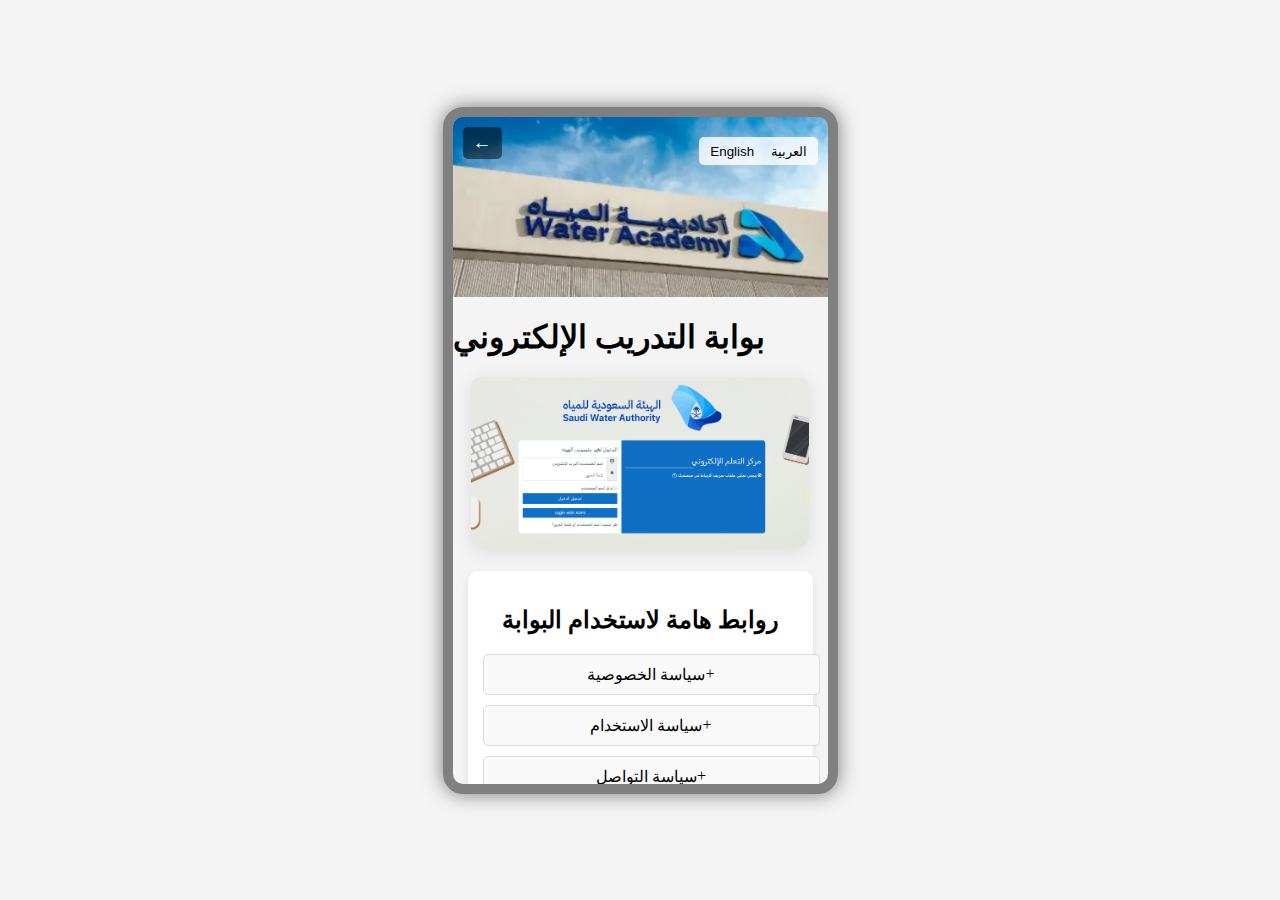
<file: e-services.html>
<!DOCTYPE html>
<html lang="ar">
<head>
    <meta charset="UTF-8">
    <meta name="viewport" content="width=device-width, initial-scale=1.0">
    <title>بوابة التدريب الإلكتروني</title>
    <link rel="stylesheet" href="styles.css"> <!-- ربط ملف CSS الخارجي -->
    <style>
        body {
            font-family: 'Palatino Linotype', sans-serif;
            margin: 0;
            padding: 0;
            background-color: #f4f4f4;
            overflow-y: auto; /* تمكين التمرير العمودي */
            height: 100vh; /* تعيين ارتفاع الجسم ليكون 100% من ارتفاع النافذة */
        }
        .mobile-frame {
            border-radius: 20px;
            position: relative; /* لجعل الفوتر داخل الفريم */
            width: 375px; /* عرض الهاتف */
            margin: 0 auto; /* توسيط الفريم */
            overflow: auto; /* تمكين التمرير داخل الفريم */
            max-height: 100vh; /* تعيين أقصى ارتفاع للفريم */
        }
        .header {
            background-image: url('About.png');
            background-size: cover;
            background-position: center;
            height: 140px; /* ارتفاع الرأس */
            display: flex;
            align-items: center;
            justify-content: center;
            color: white;
            text-align: center; 
            position: relative; 
        }
        .language-switch {
            position: absolute;
            top: 10px;
            right: 10px;
            background-color: rgba(255, 255, 255, 0.8); /* خلفية نصف شفافة */
            border-radius: 5px;
            padding: 5px;
        }
        .back-button {
            position: absolute;
            top: 10px;
            left: 10px;
            color: white;
            font-size: 1.2em;
            text-decoration: none;
            background-color: rgba(0, 0, 0, 0.5);
            padding: 5px 10px;
            border-radius: 5px;
        }
        .image-link {
            text-align: center;
            margin: 20px 0;
        }
        .image-link img {
            max-width: 90%; /* جعل الصورة تتناسب مع حجم الشاشة */
            height: auto; /* الحفاظ على نسبة العرض إلى الارتفاع */
            border-radius: 10px; /* زوايا دائرية للصورة */
            box-shadow: 0 4px 20px rgba(0, 0, 0, 0.1); /* ظل خفيف للصورة */
        }
        .important-links {
            padding: 15px;
            background-color: white;
            border-radius: 10px;
            box-shadow: 0 4px 8px rgba(0, 0, 0, 0.1);
            margin: 15px; /* توسيط العنصر */
        }
        .important-links h2 {
            text-align: center; /* محاذاة عنوان الروابط الهامة إلى الوسط */
        }
        .link-item {
            margin: 10px 0;
            cursor: pointer;
            display: flex;
            align-items: center;
            justify-content: center; /* محاذاة العناصر في الوسط */
            padding: 10px;
            border: 1px solid #ddd;
            border-radius: 5px;
            background-color: #f9f9f9;
            width: 100%; /* جعل العنصر يأخذ عرض كامل */
        }
        .link-item:hover {
            background-color: #e9e9e9; /* تغيير لون الخلفية عند التمرير */
        }
        .link-content {
            display: none; /* إخفاء المحتوى بشكل افتراضي */
            padding: 10px;
            border-top: 1px solid #ddd;
        }
        .arabic {
            text-align: right; /* محاذاة النص العربي لليمين */
        }
        .english {
            text-align: left; /* محاذاة النص الإنجليزي لليسار */
        }
        .loading-screen {
  position: absolute;
  top: 0;
  left: 0;
  width: 375px;
  height: 100%;
  background-color: rgba(255,255,255,0.95);
  display: flex;
  justify-content: center;
  align-items: center;
  flex-direction: column;
  z-index: 999;
  font-family: 'Lateef', serif;
  font-size: 1.3em;
  color: #007bff;
}
.loading-screen.hidden {
  display: none;
}
.loading-screen img {
  width: 100px;
  margin-bottom: 15px;
}
    </style>
</head>
<body>
    <div class="mobile-frame">
        <div id="loading-screen" class="loading-screen hidden">
  <img src="logo.png" alt="Logo" />
  <div id="loading-text">...جاري التحميل</div>
</div>
        <div class="header">
            <h1 id="headerTitle"> </h1>
            <div class="language-switch">
                <button onclick="changeLanguage('en')">English</button>
                <button onclick="changeLanguage('ar')">العربية</button>
            </div>
            <a href="index.html" class="back-button">←</a> <!-- سهم العودة -->
        </div>
        <h1 id="portalTitle" style="font-family:'Lateef', serif;">بوابة التدريب الإلكتروني</h1> <!-- عنوان بوابة التدريب الإلكتروني محاذي للوسط -->
        <div class="image-link">
            <a href="https://lms.swcc.gov.sa/login/index.php" target="_blank">
                <img src="e-Training Gate.png" alt="بوابة التدريب الإلكتروني">
            </a>
        </div>

        <div class="important-links">
            <h2 style="font-family:'Lateef', serif; text-align: center;">روابط هامة لاستخدام البوابة</h2> <!-- محاذاة عنوان الروابط الهامة إلى الوسط -->
            <div style="font-family:'Lateef', serif;" class="link-item arabic" onclick="toggleContent('privacy-policy')">
                سياسة الخصوصية
                <span>+</span>
            </div>
            <div id="privacy-policy" class="link-content">
                <div class="arabic">
                    <h3 style="font-family:'Lateef', serif;">سياسة الخصوصية</h3>
                    <p style="font-family:'Lateef', serif;">تلتزم أكاديمية المياه بحماية خصوصية المستخدمين وضمان سرية المعلومات الشخصية التي يتم جمعها من خلال الموقع الإلكتروني أو أي من خدماتها. تُجمع المعلومات الشخصية فقط عند الضرورة، مثل تسجيل الحساب أو تقديم الطلبات، وتُستخدم لأغراض محددة ومعلنة مسبقًا. تلتزم الأكاديمية بعدم مشاركة أو بيع البيانات الشخصية لأي طرف ثالث بدون موافقة المستخدم، ما لم يكن ذلك مطلوبًا بموجب القانون.</p>
                    <h4 style="font-family:'Lateef', serif;">جمع البيانات</h4>
                    <p style="font-family:'Lateef', serif;">تقوم أكاديمية المياه بجمع بيانات المستخدمين لتقديم خدماتها بكفاءة. تشمل هذه البيانات الاسم، البريد الإلكتروني، رقم الهاتف، وعناوين الاتصال. يمكن أيضًا جمع معلومات إضافية تتعلق بتفضيلات المستخدمين لتحسين تجربة استخدام الموقع. تُجمع البيانات باستخدام أساليب آمنة وتقنيات تشفير لضمان حماية المعلومات من الوصول غير المصرح به.</p>
                    <h4 style="font-family:'Lateef', serif;">استخدام البيانات</h4>
                    <p style="font-family:'Lateef', serif;">تستخدم أكاديمية المياه البيانات الشخصية لتحسين خدماتها وتلبية احتياجات المستخدمين. يمكن استخدام المعلومات لإرسال إشعارات تتعلق بالخدمات، أو تحديثات حول الأنظمة، أو استجابةً لطلبات المستخدمين. لا يتم استخدام البيانات لأي أغراض تسويقية دون موافقة صريحة من المستخدمين.</p>
                    <h4 style="font-family:'Lateef', serif;">حماية البيانات</h4>
                    <p style="font-family:'Lateef', serif;">تطبق أكاديمية المياه إجراءات حماية متقدمة لضمان أمان المعلومات الشخصية المخزنة. يتم استخدام تقنيات التشفير وجدران الحماية لمنع الوصول غير المصرح به إلى البيانات. تلتزم الأكاديمية بمراجعة وتحديث أنظمة الحماية بانتظام لضمان التوافق مع أحدث المعايير الأمنية.</p>
                </div>
                <div class="english" style="display: none;">
                    <h3 style="font-family:'Lateef', serif;">Privacy Policy</h3>
                    <p style="font-family:'Lateef', serif;">The Water Academy is committed to protecting the privacy of users and ensuring the confidentiality of personal information collected through the website or any of its services. Personal information is only collected when necessary, such as when registering an account or submitting requests, and is used for specific and previously announced purposes. The academy is committed to not sharing or selling personal data to any third party without user consent, unless required by law.</p>
                    <h4 style="font-family:'Lateef', serif;">Data Collection</h4>
                    <p style="font-family:'Lateef', serif;">The Water Academy collects user data to provide its services efficiently. This data includes name, email, phone number, and contact addresses. Additional information related to user preferences may also be collected to enhance the website experience. Data is collected using secure methods and encryption techniques to ensure protection from unauthorized access.</p>
                    <h4 style="font-family:'Lateef', serif;">Use of Data</h4>
                    <p style="font-family:'Lateef', serif;">The Water Academy uses personal data to improve its services and meet user needs. Information may be used to send notifications related to services, system updates, or in response to user requests. Data is not used for marketing purposes without explicit user consent.</p>
                    <h4 style="font-family:'Lateef', serif;">Data Protection</h4>
                    <p style="font-family:'Lateef', serif;">The Water Academy applies advanced protection procedures to ensure the security of stored personal information. Encryption techniques and firewalls are used to prevent unauthorized access to data. The academy is committed to regularly reviewing and updating protection systems to ensure compliance with the latest security standards.</p>
                </div>
            </div>
            <div style="font-family:'Lateef', serif;" class="link-item arabic" onclick="toggleContent('terms-of-use')">
                سياسة الاستخدام
                <span>+</span>
            </div>
            <div id="terms-of-use" class="link-content">
                <div class="arabic">
                    <h3 style="font-family:'Lateef', serif;">سياسة الاستخدام</h3>
                    <p style="font-family:'Lateef', serif;">تنص سياسة الاستخدام على أن جميع المستخدمين الذين يصلون إلى الموقع الإلكتروني لأكاديمية المياه أو يستخدمون خدماتها يجب عليهم الالتزام بالشروط والقوانين المحلية. يُحظر استغلال الموقع لأغراض غير قانونية أو للتعدي على حقوق الغير. أي استخدام غير مصرح به للمحتويات أو الخدمات المعروضة قد يعرض المستخدم للمساءلة القانونية. تتحمل الأكاديمية الحق في تعديل أو تحديث سياسة الاستخدام في أي وقت، وعلى المستخدمين مراجعة السياسة بانتظام للتأكد من الامتثال للشروط.</p>
                    <h4 style="font-family:'Lateef', serif;">إخلاء المسؤولية</h4>
                    <p style="font-family:'Lateef', serif;">لا تتحمل أكاديمية المياه أي مسؤولية عن الأضرار المباشرة أو غير المباشرة التي قد تنجم عن استخدام الموقع أو الخدمات المقدمة. المعلومات المقدمة على الموقع هي لأغراض معلوماتية فقط، ولا يُعتمد عليها في اتخاذ قرارات قانونية أو تجارية. جميع الروابط الخارجية المقدمة في الموقع هي لأغراض تسهيلية، ولا تتحمل الهيئة أي مسؤولية عن محتوى أو سياسات المواقع الخارجية. يُنصح المستخدمون بالتأكد من صلاحية ودقة المعلومات قبل اتخاذ أي إجراءات.</p>
                    <h4 style="font-family:'Lateef', serif;">حدود الاستخدام</h4>
                    <p style="font-family:'Lateef', serif;">تحدد أكاديمية المياه حدودًا لاستخدام الموقع والخدمات التي تقدمها. يُمنع إعادة إنتاج أو نشر أي محتوى من الموقع دون إذن كتابي مسبق. يجب استخدام المعلومات المتاحة على الموقع بشكل شخصي وغير تجاري، ولا يُسمح بتوزيع أو تعديل المحتوى لأغراض تجارية. أي محاولة للاختراق أو التلاعب ببيانات الموقع ستُعد مخالفة قانونية وستتعامل الأكاديمية معها بحزم.</p>
                </div>
                <div class="english" style="display: none;">
                    <h3 style="font-family:'Lateef', serif;">Terms of Use</h3>
                    <p style="font-family:'Lateef', serif;">The Terms of Use state that all users who access the Water Academy's website or use its services must comply with local laws and regulations. It is prohibited to exploit the site for illegal purposes or to infringe on the rights of others. Any unauthorized use of the content or services displayed may expose the user to legal liability. The academy reserves the right to modify or update the Terms of Use at any time, and users should regularly review the policy to ensure compliance with the terms.</p>
                    <h4 style="font-family:'Lateef', serif;">Disclaimer</h4>
                    <p style="font-family:'Lateef', serif;">The Water Academy is not responsible for any direct or indirect damages that may arise from the use of the website or the services provided. The information provided on the site is for informational purposes only and should not be relied upon for legal or business decisions. All external links provided on the site are for convenience only, and the academy is not responsible for the content or policies of external sites. Users are advised to ensure the validity and accuracy of the information before taking any action.</p>
                    <h4 style="font-family:'Lateef', serif;">Usage Limits</h4>
                    <p style="font-family:'Lateef', serif;">The Water Academy sets limits on the use of the site and the services it provides. Reproduction or publication of any content from the site without prior written permission is prohibited. The information available on the site should be used for personal and non-commercial purposes, and distribution or modification of the content for commercial purposes is not allowed. Any attempt to hack or manipulate the site's data will be considered a legal violation, and the academy will deal with it firmly.</p>
                </div>
            </div>
            <div style="font-family:'Lateef', serif;" class="link-item arabic" onclick="toggleContent('communication-policy')">
                سياسة التواصل
                <span>+</span>
            </div>
            <div id="communication-policy" class="link-content">
                <div class="arabic">
                    <h3 style="font-family:'Lateef', serif;">سياسة التواصل في بيئة التدريب الإلكتروني</h3>
                    <p style="font-family:'Lateef', serif;">تحرص أكاديمية المياه على توفير بيئة تدريب إلكتروني فعالة وآمنة تشجع على التواصل الفعّال بين جميع المستفيدين، سواء بين المدربين والمتدربين أو بين المتدربين أنفسهم. ولتحقيق ذلك، نضع بين أيديكم سياسة التواصل التي تهدف إلى توضيح القنوات المتاحة للتواصل وآداب استخدام هذه القنوات، بالإضافة إلى الإجراءات المتبعة في حال مخالفة هذه السياسة:</p>
                    
                    <h4 style="font-family:'Lateef', serif;">أدوات وقنوات التواصل</h4>
                    <p style="font-family:'Lateef', serif;">تتيح أكاديمية المياه لمستخدمي المنصة التدريبية الإلكترونية مجموعة متنوعة من القنوات للتواصل، وتشمل: المناقشات التفاعلية متاحة ضمن الدورات التدريبية، حيث يمكن للمتدربين طرح الأسئلة والاستفسارات. البريد الإلكتروني يُستخدم للتواصل الرسمي بين المتدربين والمدربين أو مع الدعم الفني والإدارة. المنتديات التعليمية هي مساحة مفتوحة للنقاش حول مواضيع التدريب وتبادل المعرفة بين المتدربين. قنوات التواصل الفورية مثل الدردشة المباشرة داخل المنصة، أو مجموعات مخصصة عبر التطبيقات المعتمدة.</p>

                    <h4 style="font-family:'Lateef', serif;">آداب التواصل</h4>
                    <p style="font-family:'Lateef', serif;">لضمان بيئة تواصل إيجابية وبنّاءة، يجب على جميع المستخدمين الالتزام بما يلي: الاحترام المتبادل، استخدام لغة لائقة، الابتعاد عن المواضيع الحساسة، الالتزام بموضوع النقاش، والمصداقية والشفافية.</p>

                    <h4 style="font-family:'Lateef', serif;">الإجراءات المتبعة في حال مخالفة سياسة التواصل</h4>
                    <p style="font-family:'Lateef', serif;">في حال عدم الالتزام بسياسة التواصل، سيتم اتخاذ الإجراءات التالية بناءً على درجة المخالفة: التنبيه الأولي، حظر مؤقت من بعض القنوات، الإيقاف المؤقت عن المنصة، والإيقاف النهائي.</p>

                    <h4 style="font-family:'Lateef', serif;">الموافقة على سياسة التواصل</h4>
                    <p style="font-family:'Lateef', serif;">من خلال استخدام منصتنا التدريبية، فإن جميع المستفيدين يوافقون على الالتزام بهذه السياسة.</p>
                </div>
                <div class="english" style="display: none;">
                    <h3 style="font-family:'Lateef', serif;">Communication Policy in the E-Training Environment</h3>
                    <p style="font-family:'Lateef', serif;">The Water Academy is keen to provide an effective and safe e-training environment that encourages effective communication among all beneficiaries, whether between trainers and trainees or among trainees themselves. To achieve this, we present to you the communication policy that aims to clarify the available channels for communication and the etiquette for using these channels, in addition to the procedures followed in case of violating this policy:</p>
                    
                    <h4 style="font-family:'Lateef', serif;">Communication Tools and Channels</h4>
                    <p style="font-family:'Lateef', serif;">The Water Academy provides users of the e-training platform with a variety of channels for communication, including interactive discussions, email, educational forums, and instant communication channels.</p>

                    <h4 style="font-family:'Lateef', serif;">Communication Etiquette</h4>
                    <p style="font-family:'Lateef', serif;">To ensure a positive and constructive communication environment, all users must adhere to mutual respect, appropriate language, avoiding sensitive topics, sticking to the discussion topic, and credibility and transparency.</p>

                    <h4 style="font-family:'Lateef', serif;">Procedures in Case of Violation of the Communication Policy</h4>
                    <p style="font-family:'Lateef', serif;">In case of non-compliance with the communication policy, the following actions will be taken based on the severity of the violation: initial warning, temporary ban from some channels, temporary suspension from the platform, and permanent suspension.</p>

                    <h4 style="font-family:'Lateef', serif;">Acceptance of the Communication Policy</h4>
                    <p style="font-family:'Lateef', serif;">By using our training platform, all beneficiaries agree to comply with this policy.</p>
                </div>
            </div>
            <div style="font-family:'Lateef', serif;" class="link-item arabic" onclick="toggleContent('technical-support')">
                الدعم الفني
            </div>
            <div id="technical-support" class="link-content">
                <div class="arabic">
                    <h3 style="font-family:'Lateef', serif;">الدعم الفني في بيئة التدريب الالكتروني</h3>
                   <p style="font-family:'Lateef', serif;">نحن ملتزمون في أكاديمية المياه بتقديم الدعم الفني لجميع المستفيدين لضمان تجربة تدريبية سلسة وخالية من المشكلات التقنية.</p>
                    
                    <h4 style="font-family:'Lateef', serif;">قنوات الدعم الفني</h4>
                    <p style="font-family:'Lateef', serif;">يمكنكم التواصل مع فريق الدعم الفني من خلال القنوات التالية: البريد الإلكتروني: e-Learning@swcc.gov.sa (للاستفسارات العامة والمشكلات التقنية). أرقام الهاتف: ٠١٣٣٤٣٠٣٣٣ تحويله ٣٠٥٢٤ - ٣٠٦٠٦. رفع تذكرة دعم فني عبر الموقع: <a href="https://www.watercademy.com/new/ticket" target="_blank">https://www.watercademy.com/new/ticket</a>.</p>

                    <h4 style="font-family:'Lateef', serif;">الخدمات المشمولة بالدعم الفني</h4>
                    <p style="font-family:'Lateef', serif;">يقدم فريق الدعم الفني المساعدة في الأمور التالية: مشكلات تسجيل الدخول واستعادة الحساب، الدعم التقني للأنشطة التدريبية والمقررات الإلكترونية، إصلاح الأعطال الفنية داخل المنصة التدريبية، الإجابة عن الاستفسارات المتعلقة باستخدام الأدوات والأنظمة التعليمية، وإرشادات حول استخدام الأنظمة والتحديثات الجديدة.</p>

                    <h4 style="font-family:'Lateef', serif;">استقبال الشكاوى والاقتراحات</h4>
                    <p style="font-family:'Lateef', serif;">يمكن للمستفيدين تقديم الشكاوى والاقتراحات عبر نموذج الشكاوى والاقتراحات المتاح على الموقع: <a href="https://www.watercademy.com/contactus" target="_blank">https://www.watercademy.com/contactus</a>. إرسال بريد إلكتروني إلى: TServices@watercademy.com. الاتصال المباشر بالدعم الفني خلال أوقات العمل الرسمية.</p>

                    <h4 style="font-family:'Lateef', serif;">كيفية التعامل مع الشكاوى</h4>
                    <p style="font-family:'Lateef', serif;">يتم استقبال الشكاوى وتصنيفها حسب نوع المشكلة. يتم التواصل مع المستفيد خلال يوم عمل من تقديم الطلب لتقديم الحلول الممكنة. في حال لم يتم حل المشكلة، يتم تصعيدها إلى القسم المختص لضمان حلها خلال الإطار الزمني المحدد.</p>

                    <h4 style="font-family:'Lateef', serif;">أوقات عمل فريق الدعم الفني</h4>
                    <p style="font-family:'Lateef', serif;">الأحد – الخميس: من الساعة ٧:٠٠ صباحًا إلى ٣:٠٠ مساءً.</p>

                    <h4 style="font-family:'Lateef', serif;">الوقت المتوقع للرد على طلبات الدعم الفني</h4>
                    <p style="font-family:'Lateef', serif;">الرد على الاستفسارات العامة: خلال ٢٤ ساعة. حل المشكلات الفنية البسيطة: خلال ٤٨ ساعة. المشكلات التقنية المعقدة: خلال ٣ - ٥ أيام عمل.</p>

                    <h4 style="font-family:'Lateef', serif;">إجراءات التصعيد في حال عدم الرد في الوقت المحدد</h4>
                    <p style="font-family:'Lateef', serif;">في حال لم يتم الرد على طلب الدعم الفني خلال المدة المحددة، يمكن للمستفيد تصعيد المشكلة عبر التواصل مباشرة مع المشرف المسؤول عبر ٠١٣٣٤٣٠٣٣٣ تحويله ٣٠٤٠٧ / <a href="mailto:itsupport@watercademy.com">itsupport@watercademy.com</a>.</p>

                    <h4 style="font-family:'Lateef', serif;">الالتزام بتقديم الدعم الفني</h4>
                    <p style="font-family:'Lateef', serif;">نحن في أكاديمية المياه ملتزمون بتقديم دعم فني موثوق ومتاح لجميع الفئات، ونحرص على تحسين خدماتنا باستمرار لضمان تجربة تعليمية فعالة لجميع المستفيدين.</p>
                    <p style="font-family:'Lateef', serif;">للمزيد من المعلومات، لا تترددوا في التواصل معنا عبر قنوات الدعم الفني الموضحة أعلاه.</p>
                </div>
                <div class="english" style="display: none;">
                    <h3 style="font-family:'Lateef', serif;">Technical Support in the E-Training Environment</h3>
                    <p style="font-family:'Lateef', serif;">We at the Water Academy are committed to providing technical support to all beneficiaries to ensure a smooth training experience free of technical issues.</p>
                    
                    <h4 style="font-family:'Lateef', serif;">Technical Support Channels</h4>
                    <p style="font-family:'Lateef', serif;">You can contact the technical support team through the following channels: Email: e-Learning@swcc.gov.sa (for general inquiries and technical issues). Phone Numbers: 0133430333 extension 30524 - 30606. Submit a Technical Support Ticket via the website: <a href="https://www.watercademy.com/new/ticket" target="_blank">https://www.watercademy.com/new/ticket</a>.</p>

                    <h4 style="font-family:'Lateef', serif;">Services Covered by Technical Support</h4>
                    <p style="font-family:'Lateef', serif;">The technical support team provides assistance with the following: Login issues and account recovery, technical support for training activities and electronic courses, fixing technical faults within the training platform, answering inquiries related to the use of educational tools and systems, and guidance on using systems and new updates.</p>

                    <h4 style="font-family:'Lateef', serif;">Receiving Complaints and Suggestions</h4>
                    <p style="font-family:'Lateef', serif;">Beneficiaries can submit complaints and suggestions via the complaints and suggestions form available on the website: <a href="https://www.watercademy.com/contactus" target="_blank">https://www.watercademy.com/contactus</a>. Sending an email to: TServices@watercademy.com. Direct contact with technical support during official working hours.</p>

                    <h4 style="font-family:'Lateef', serif;">How to Handle Complaints?</h4>
                    <p style="font-family:'Lateef', serif;">Complaints are received and classified according to the type of issue. The beneficiary will be contacted within one working day of submitting the request to provide possible solutions. If the issue is not resolved, it will be escalated to the relevant department to ensure it is resolved within the specified timeframe.</p>

                    <h4 style="font-family:'Lateef', serif;">Technical Support Team Working Hours</h4>
                    <p style="font-family:'Lateef', serif;">Sunday - Thursday: from 7:00 AM to 3:00 PM.</p>

                    <h4 style="font-family:'Lateef', serif;">Expected Response Time for Technical Support Requests</h4>
                    <p style="font-family:'Lateef', serif;">Response to general inquiries: within 24 hours. Resolution of simple technical issues: within 48 hours. Complex technical issues: within 3 - 5 working days.</p>

                    <h4 style="font-family:'Lateef', serif;">Escalation Procedures in Case of No Response Within the Specified Time</h4>
                    <p style="font-family:'Lateef', serif;">If there is no response to the technical support request within the specified time, the beneficiary can escalate the issue by directly contacting the responsible supervisor at 0133430333 extension 30407 / <a href="mailto:itsupport@watercademy.com">itsupport@watercademy.com</a>.</p>

                    <h4 style="font-family:'Lateef', serif;">Commitment to Providing Technical Support</h4>
                    <p style="font-family:'Lateef', serif;">At the Water Academy, we are committed to providing reliable and available technical support for all categories, and we strive to continuously improve our services to ensure an effective educational experience for all beneficiaries.</p>
                    <p style="font-family:'Lateef', serif;">For more information, feel free to contact us through the technical support channels mentioned above.</p>
                </div>
            </div>
            <div style="font-family:'Lateef', serif;" class="link-item arabic" onclick="toggleContent('intellectual-property')">
                الملكية الفكرية
            </div>
            <div id="intellectual-property" class="link-content">
                <div class="arabic">
                    <h3 style="font-family:'Lateef', serif;">حقوق الملكية الفكرية</h3>
                    <p style="font-family:'Lateef', serif;">تعد جميع المحتويات المتاحة على موقع أكاديمية المياه، بما في ذلك النصوص، الصور، الرسومات، التصاميم، والشعارات، ملكًا للأكاديمية ومحميّة بموجب قوانين حقوق الملكية الفكرية المحلية والدولية. يُحظر إعادة إنتاج، توزيع، أو تعديل أي من هذه المحتويات دون إذن كتابي مسبق من الأكاديمية. أي استخدام غير مصرح به قد يؤدي إلى اتخاذ إجراءات قانونية ضد المخالفين.</p>

                    <h4 style="font-family:'Lateef', serif;">العلامات التجارية</h4>
                    <p style="font-family:'Lateef', serif;">العلامات التجارية والشعارات التي تستخدمها أكاديمية المياه هي ملك للأكاديمية ولا يجوز استخدامها بأي شكل من الأشكال دون إذن كتابي مسبق. أي استخدام غير مصرح به للعلامات التجارية الخاصة بالأكاديمية، سواء كان لأغراض تجارية أو غير تجارية، يشكل انتهاكًا لقوانين الملكية الفكرية وسيتم التعامل معه قانونيًا.</p>

                    <h4 style="font-family:'Lateef', serif;">التراخيص والاستخدام العادل</h4>
                    <p style="font-family:'Lateef', serif;">قد تسمح أكاديمية المياه باستخدام بعض المحتويات المتاحة على موقعها لأغراض غير تجارية، بشرط الحصول على إذن كتابي مسبق والالتزام بسياسة الاستخدام العادل. هذا الاستخدام يجب أن يكون لأغراض تعليمية أو بحثية ولا يجب أن يؤثر على حقوق الملكية الفكرية للأكاديمية أو أن يتسبب في أي أضرار مادية.</p>

                    <h4 style="font-family:'Lateef', serif;">انتهاكات حقوق الملكية الفكرية</h4>
                    <p style="font-family:'Lateef', serif;">في حال حدوث أي انتهاك لحقوق الملكية الفكرية الخاصة بأكاديمية المياه، ستتخذ الأكاديمية كافة الإجراءات القانونية اللازمة لحماية حقوقها. يُنصح المستخدمون بالإبلاغ عن أي انتهاك محتمل فور اكتشافه، وسيتم التحقيق في الأمر واتخاذ التدابير المناسبة. الأكاديمية تحتفظ بحقها الكامل في المطالبة بالتعويضات عن أي أضرار ناتجة عن هذا الانتهاك.</p>
                </div>
                <div class="english" style="display: none;">
                    <h3 style="font-family:'Lateef', serif;">Intellectual Property Rights</h3>
                    <p style="font-family:'Lateef', serif;">All content available on the Water Academy website, including texts, images, graphics, designs, and logos, is the property of the academy and protected under local and international intellectual property laws. Reproducing, distributing, or modifying any of this content without prior written permission from the academy is prohibited. Any unauthorized use may result in legal action against violators.</p>

                    <h4 style="font-family:'Lateef', serif;">Trademarks</h4>
                    <p style="font-family:'Lateef', serif;">The trademarks and logos used by the Water Academy are the property of the academy and may not be used in any form without prior written permission. Any unauthorized use of the academy's trademarks, whether for commercial or non-commercial purposes, constitutes a violation of intellectual property laws and will be dealt with legally.</p>

                    <h4 style="font-family:'Lateef', serif;">Licenses and Fair Use</h4>
                    <p style="font-family:'Lateef', serif;">The Water Academy may allow the use of some content available on its website for non-commercial purposes, provided that prior written permission is obtained and the fair use policy is adhered to. This use must be for educational or research purposes and should not affect the academy's intellectual property rights or cause any material damage.</p>

                    <h4 style="font-family:'Lateef', serif;">Intellectual Property Rights Violations</h4>
                    <p style="font-family:'Lateef', serif;">In the event of any violation of the intellectual property rights of the Water Academy, the academy will take all necessary legal actions to protect its rights. Users are advised to report any potential violations immediately upon discovery, and the matter will be investigated, and appropriate measures will be taken. The academy reserves its full right to claim damages for any harm resulting from this violation.</p>
                </div>
            </div>
            <div style="font-family:'Lateef', serif;" class="link-item arabic" onclick="toggleContent('academic-integrity')">
                النزاهة الأكاديمية
            </div>
            <div id="academic-integrity" class="link-content">
                <div class="arabic">
                    <h3 style="font-family:'Lateef', serif;">النزاهة الأكاديمية في بيئة التعلم الالكتروني</h3>
                    <p style="font-family:'Lateef', serif;">تعتبر النزاهة الأكاديمية ركيزة أساسية في الأوساط الأكاديمية. تتناول النزاهة الأكاديمية وفق المفهوم الشامل له التصدي للانتحال العلمي، والغش، والتلفيق العلمي، والحصول على ميزة أكاديمية دون وجه حق، والمساعدة والتحريض على خيانة الأمانة الأكاديمية، والوصول غير المصرح به إلى الوثائق الرسمية الأكاديمية والإدارية، وانتهاك حقوق الملكية الفكرية. تساهم عمادة التعلم الإلكتروني والتعليم عن بُعد في احترام وتحقيق النزاهة الأكاديمية من خلال مبادئ وأصول التعامل مع المحتوى التعليمي بما يضمن حقوق الملكية الفكرية عند تصميم وتطوير ونشر جميع المواد التعليمية الرقمية والمحتوى الرقمي بجميع أنواعه على الموقع الإلكتروني أو على أنظمة التعلم الإلكتروني. لذلك فهي تعد مبدئًا أساسيًا لأنظمة التعلم الإلكتروني في تقديم برامج التعلم الإلكتروني والتعليم عن بعد في أكاديمية المياه.</p>

                    <h4 style="font-family:'Lateef', serif;">آليات تحقيق النزاهة الأكاديمية</h4>
                    <p style="font-family:'Lateef', serif;">يقوم قسم تقنية المعلومات بالتعاون مع مسؤولي التعلم الإلكتروني بنشر ثقافة النزاهة الأكاديمية في بيئات التعلم الإلكترونية بين المستفيدين من متدربين ومدربين. يقوم قسم تقنية المعلومات بالتعاون مع مسؤولي التعلم الإلكتروني على تحقيق مبادئ النزاهة الأكاديمية في بيئات التعلم الإلكترونية بالتعاون مع المدربين للتأكد من نزاهة الأعمال المقدمة من الواجبات والاختبارات والبحوث. يُلزم المتدرب بأن تكون جميع الأعمال المقدمة خلال العملية التعليمية أعمالًا أصيلة. يتم التحقق من هوية المتدرب في الأكاديمية بالتعاون مع قسم تقنية المعلومات ويكون التحقق بشكل دوري.</p>

                    <h4 style="font-family:'Lateef', serif;">أشكال انتهاك النزاهة الأكاديمية</h4>
                    <p style="font-family:'Lateef', serif;">تتعدد أشكال التصرف التي تعتبر مخلّة لمعايير ومبادئ النزاهة الأكاديمية، ومن بعضها، على سبيل التعداد لا الحصر: الغش: نقل أعمال الآخرين والاستخدام غير المصرح به لأي ملاحظات ومعلومات ومواد في الامتحانات الأكاديمية أو غيرها من المهام الموكلة للمتدربين. السرقة الفكرية/ الانتحال الأدبي: اقتباس عبارات وأعمال الآخرين، والاستخدام غير المرخص له للمدونات الفكرية والأدبية أو لأي معلومات في أي تكاليف تدريبية، دون الإشارة إليها باعتبارها مرجعًا. سرقة جهود الآخرين: استغلال المتدرب لمتدرب آخر لإنجاز التكاليف التدريبية. انتحال شخصية الغير: ادّعاء المتدرب صفة غيره داخل فصل افتراضي، أو في اختبار، أو في المنتديات التدريبية، أو في أي نوع من الواجبات الأكاديمية. التزوير: إقدام المتدرب على تغيير المعلومات المتاحة له أو تضليلها في اختبار/ واجب أكاديمي، أو إبرازه لوثائق مزوّرة عن أداء التكاليف الأكاديمية.</p>

                    <h4 style="font-family:'Lateef', serif;">الإجراءات التأديبية حيال عمليات انتهاك النزاهة الأكاديمية</h4>
                    <p style="font-family:'Lateef', serif;">يحق لأكاديمية المياه بعد تثبتها من المخالفات المحالة إليها، الإيقاع بواحدة أو أكثر من العقوبات التالية: التنبيه شفهياً وتوثيق ذلك بتعهد خطي أو الإنذار كتابة. الحرمان المؤقت من الاشتراك في النشاطات التدريبية أو من بعض الخدمات الأكاديمية. إلغاء اختبار المادة أو المواد في حالات الغش أو المحاولة. الحرمان من الحصول على الشهادة. الإيقاف عن الدراسة لمدة تحددها الأكاديمية.</p>
                </div>
                <div class="english" style="display: none;">
                    <h3 style="font-family:'Lateef', serif;">Academic Integrity in the E-Learning Environment</h3>
                    <p style="font-family:'Lateef', serif;">Academic integrity is a fundamental pillar in academic circles. It addresses the issues of plagiarism, cheating, scientific fabrication, obtaining academic advantages unjustly, assisting and inciting academic dishonesty, unauthorized access to official academic and administrative documents, and violating intellectual property rights. The Deanship of E-Learning and Distance Education contributes to respecting and achieving academic integrity through principles and foundations for dealing with educational content that ensure intellectual property rights when designing, developing, and publishing all digital educational materials and digital content of all kinds on the website or on e-learning systems. Therefore, it is considered a fundamental principle for e-learning systems in providing e-learning and distance education programs at the Water Academy.</p>

                    <h4 style="font-family:'Lateef', serif;">Mechanisms for Achieving Academic Integrity</h4>
                    <p style="font-family:'Lateef', serif;">The IT department, in cooperation with e-learning officials, promotes a culture of academic integrity in e-learning environments among beneficiaries, including trainees and trainers. The IT department, in cooperation with e-learning officials, ensures the principles of academic integrity in e-learning environments in collaboration with trainers to ensure the integrity of the work submitted in assignments, tests, and research. The trainee is required to ensure that all work submitted during the educational process is original. The identity of the trainee at the academy is verified in collaboration with the IT department and is done periodically.</p>
                    <h4 style="font-family:'Lateef', serif;">Forms of Violating Academic Integrity</h4>
                    <p style="font-family:'Lateef', serif;">There are various forms of behavior that are considered violations of the standards and principles of academic integrity, including but not limited to: Cheating: Transferring others' work and unauthorized use of any notes, information, and materials in academic exams or other assigned tasks. Intellectual theft/plagiarism: Copying phrases and works of others and unauthorized use of intellectual and literary blogs or any information in any training assignments without citing them as references. Stealing others' efforts: Exploiting one trainee by another to complete training assignments. Impersonation: Claiming to be someone else in a virtual class, in a test, in training forums, or in any type of academic assignments. Forgery: Altering or misleading information available to the trainee in an academic test/assignment or presenting forged documents regarding academic assignments.</p>

                    <h4 style="font-family:'Lateef', serif;">Disciplinary Actions for Violating Academic Integrity</h4>
                    <p style="font-family:'Lateef', serif;">The Water Academy has the right, after confirming violations referred to it, to impose one or more of the following penalties: Oral warning and documenting it with a written commitment or written warning. Temporary suspension from participating in training activities or some academic services. Cancelling the exam for the subject or subjects in cases of cheating or attempts. Deprivation of obtaining the certificate. Suspension from study for a period determined by the academy.</p>
                </div>
            </div>
            <div style="font-family:'Lateef', serif;" class="link-item arabic" onclick="toggleContent('lms-guide')">
                دليل استخدام نظام إدارة التعلم للمدربين
                <span>+</span>
            </div>
            <div id="lms-guide" class="link-content">
                <div class="arabic">
                    <p style="font-family:'Lateef', serif;">يرجى الضغط <a href="https://app.arcade.software/share/vzrPUQVBtN5Jg16sJID6" target="_blank" style="color: blue; text-decoration: underline;" onmouseover="this.style.color='red';" onmouseout="this.style.color='blue';">هنا</a> للوصول.</p>
                </div>
                <div class="english" style="display: none;">
                    <h3 style="font-family:'Lateef', serif;">Guide to Using the Learning Management System for Trainers</h3>
                    <p style="font-family:'Lateef', serif;">Please click <a href="https://app.arcade.software/share/vzrPUQVBtN5Jg16sJID6" target="_blank" style="color: blue; text-decoration: underline;" onmouseover="this.style.color='red';" onmouseout="this.style.color='blue';">here</a> to access.</p>
                </div>
            </div>
            <div style="font-family:'Lateef', serif;" class="link-item arabic" onclick="toggleContent('lms-guide-trainees')">
                دليل استخدام نظام إدارة التعلم للمتدربين
                <span>+</span>
            </div>
            <div id="lms-guide-trainees" class="link-content">
                <div class="arabic">
                    <p style="font-family:'Lateef', serif;">يرجى الضغط <a href="https://app.arcade.software/share/6B3tLxUj5Xx1WFHlGMBR" target="_blank" style="color: blue; text-decoration: underline;" onmouseover="this.style.color='red';" onmouseout="this.style.color='blue';">هنا</a> للوصول.</p>
                </div>
                <div class="english" style="display: none;">
                    <h3 style="font-family:'Lateef', serif;">Guide to Using the Learning Management System for Trainees</h3>
                    <p style="font-family:'Lateef', serif;">Please click <a href="https://app.arcade.software/share/6B3tLxUj5Xx1WFHlGMBR" target="_blank" style="color: blue; text-decoration: underline;" onmouseover="this.style.color='red';" onmouseout="this.style.color='blue';">here</a> to access.</p>
                </div>
            </div>
        </div>
    </div>

    <!-- Inline JavaScript -->
    <script>
    window.onload = function () {
  const lang = localStorage.getItem('language') || 'ar';
  showLoading(lang);
  setTimeout(() => {
    changeLanguage(lang);
    hideLoading();
  }, 500); // وقت إظهار شاشة التحميل
};
function showLoading(lang) {
  const loadingScreen = document.getElementById('loading-screen');
  const loadingText = document.getElementById('loading-text');
  loadingText.innerText = lang === 'en' ? 'Loading...' : '...جاري التحميل';
  loadingScreen.classList.remove('hidden');
}
function hideLoading() {
  document.getElementById('loading-screen').classList.add('hidden');
}
       function changeLanguage(lang) {
  showLoading(lang); // إظهار شاشة التحميل أولاً
  localStorage.setItem('language', lang);

  setTimeout(() => {
    if (lang === 'en') {
      document.querySelector('#headerTitle').innerText = '';
      document.querySelector('.important-links h2').innerText = 'Important Links for Using the Portal';
      document.querySelector('#portalTitle').innerText = 'E-Training Gate';

      const links = [
        'Privacy Policy',
        'Terms of Use',
        'Communication Policy',
        'Technical Support',
        'Intellectual Property',
        'Academic Integrity',
        'Guide to Using the Learning Management System for Trainers',
        'Guide to Using the Learning Management System for Trainees'
      ];
      const linkItems = document.querySelectorAll('.link-item');
      linkItems.forEach((item, index) => {
        item.firstChild.nodeValue = links[index];
        item.classList.remove('arabic');
        item.classList.add('english');
      });

      document.querySelector('#portalTitle').style.textAlign = 'left';
      document.querySelector('.important-links h2').style.textAlign = 'center';

      document.querySelectorAll('.arabic').forEach(el => el.style.display = 'none');
      document.querySelectorAll('.english').forEach(el => el.style.display = 'block');
    } else {
      document.querySelector('#headerTitle').innerText = '';
      document.querySelector('.important-links h2').innerText = 'روابط هامة لاستخدام البوابة';
      document.querySelector('#portalTitle').innerText = 'بوابة التدريب الإلكتروني';

      const links = [
        'سياسة الخصوصية',
        'سياسة الاستخدام',
        'سياسة التواصل',
        'الدعم الفني',
        'الملكية الفكرية',
        'النزاهة الأكاديمية',
        'دليل استخدام نظام إدارة التعلم للمدربين',
        'دليل استخدام نظام إدارة التعلم للمتدربين'
      ];
      const linkItems = document.querySelectorAll('.link-item');
      linkItems.forEach((item, index) => {
        item.firstChild.nodeValue = links[index];
        item.classList.remove('english');
        item.classList.add('arabic');
      });

      document.querySelector('#portalTitle').style.textAlign = 'right';
      document.querySelector('.important-links h2').style.textAlign = 'center';

      document.querySelectorAll('.english').forEach(el => el.style.display = 'none');
      document.querySelectorAll('.arabic').forEach(el => el.style.display = 'block');
    }

    hideLoading(); // إخفاء شاشة التحميل بعد تطبيق التغييرات
  }, 500); // تأخير بسيط لإظهار الشاشة
}


        function toggleContent(id) {
            const content = document.getElementById(id);
            if (content.style.display === "block") {
                content.style.display = "none";
            } else {
                content.style.display = "block";
            }
        }
    </script>
</body>
</html>
</file>
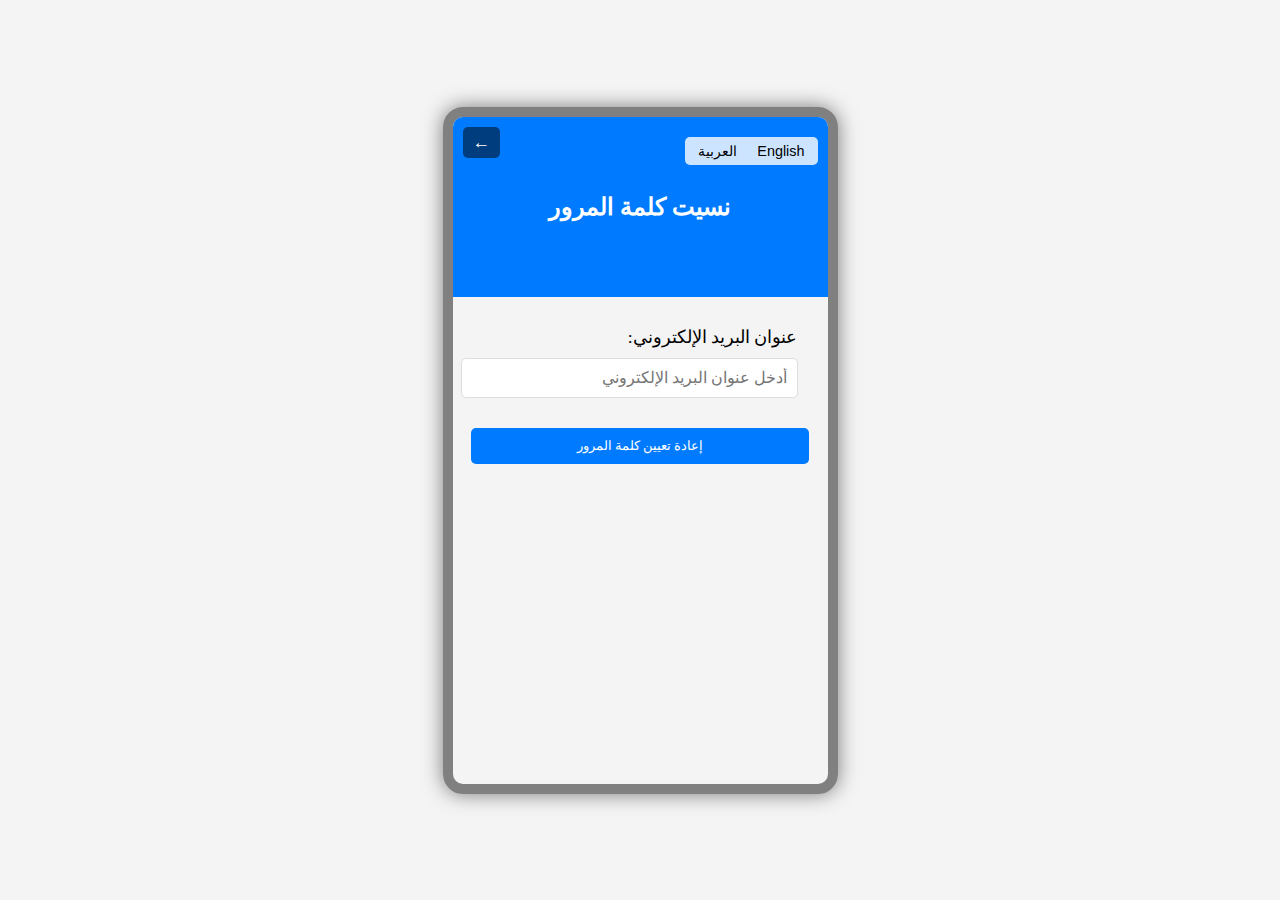
<file: forgot-password.html>
<!DOCTYPE html>
<html lang="ar">
<head>
  <meta charset="UTF-8" />
  <meta name="viewport" content="width=device-width, initial-scale=1.0" />
  <title>نسيت كلمة المرور</title>
  <link rel="stylesheet" href="styles.css" />

  <style>
    body {
      font-family: 'Palatino Linotype', sans-serif;
      margin: 0;
      padding: 0;
      background-color: #f4f4f4;
    }

    .mobile-frame {
      width: 375px;
      margin: 0 auto;
      overflow: hidden;
    }

    .header {
      background-color: #007bff;
      background-size: cover;
      background-position: center;
      height: 140px;
      display: flex;
      align-items: center;
      justify-content: center;
      color: white;
      text-align: center;
      position: relative;
    }

    .header h1 {
      font-family: 'Lateef', serif;
      font-size: 1.5em; /* تم التصغير من 1.8em */
      margin: 0;
    }

    .back-button {
      position: absolute;
      top: 10px;
      left: 10px;
      color: white;
      font-size: 1.1em;
      text-decoration: none;
      background-color: rgba(0, 0, 0, 0.5);
      padding: 5px 10px;
      border-radius: 5px;
    }

    .language-switch {
      position: absolute;
      top: 10px;
      right: 10px;
      background-color: rgba(255, 255, 255, 0.8);
      border-radius: 5px;
      padding: 5px;
    }

    .language-switch button {
      border: none;
      background: none;
      color: black;
      cursor: pointer;
      margin: 0 2px;
      font-size: 0.9em;
    }

    .form-group {
      margin: 15px;
    }

    .form-group label {
      display: block;
      margin-bottom: 5px;
      font-family: 'Lateef', serif;
      font-size: 1.1em; /* تم التصغير من 1.3em */
    }

    .form-group input {
      width: 100%;
      padding: 10px;
      border: 1px solid #ddd;
      border-radius: 5px;
      font-family: 'Lateef', serif;
      font-size: 1em; /* تم التصغير من 1.1em */
    }

    .btn {
      width: 90%;
            margin: 15px auto;
            display: block;
            padding: 10px;
            background-color: #007bff;
            color: white;
            border: none;
            border-radius: 5px;
            cursor: pointer;
            font-family: 'Lateef', serif;
    }

    .btn:hover {
      background-color: #0056b3;
    }
  </style>
</head>
<body dir="rtl">
  <div class="mobile-frame">
    <div class="header">
      <h1>نسيت كلمة المرور</h1>
      <div class="language-switch">
        <button onclick="changeLanguage('en')">English</button>
        <button onclick="changeLanguage('ar')">العربية</button>
      </div>
      <a href="index.html" class="back-button">←</a>
    </div>

    <div class="form-group">
      <label for="email">عنوان البريد الإلكتروني:</label>
      <input type="email" id="email" placeholder="أدخل عنوان البريد الإلكتروني" required />
    </div>

    <button class="btn">إعادة تعيين كلمة المرور</button>
  </div>

  <script>
    window.onload = function () {
      const lang = localStorage.getItem('language') || 'ar';
      changeLanguage(lang);
    };

    function changeLanguage(lang) {
      const isArabic = lang === 'ar';
      document.body.dir = isArabic ? 'rtl' : 'ltr';
      document.documentElement.lang = lang;
      document.querySelector('.header h1').innerText = isArabic ? 'نسيت كلمة المرور' : 'Forgot Password';
      document.querySelector('label[for="email"]').innerText = isArabic ? 'عنوان البريد الإلكتروني:' : 'Email Address:';
      document.querySelector('.btn').innerText = isArabic ? 'إعادة تعيين كلمة المرور' : 'Reset Password';
      document.querySelector('#email').placeholder = isArabic ? 'أدخل عنوان البريد الإلكتروني' : 'Enter your email address';
    }
  </script>
</body>
</html>
</file>
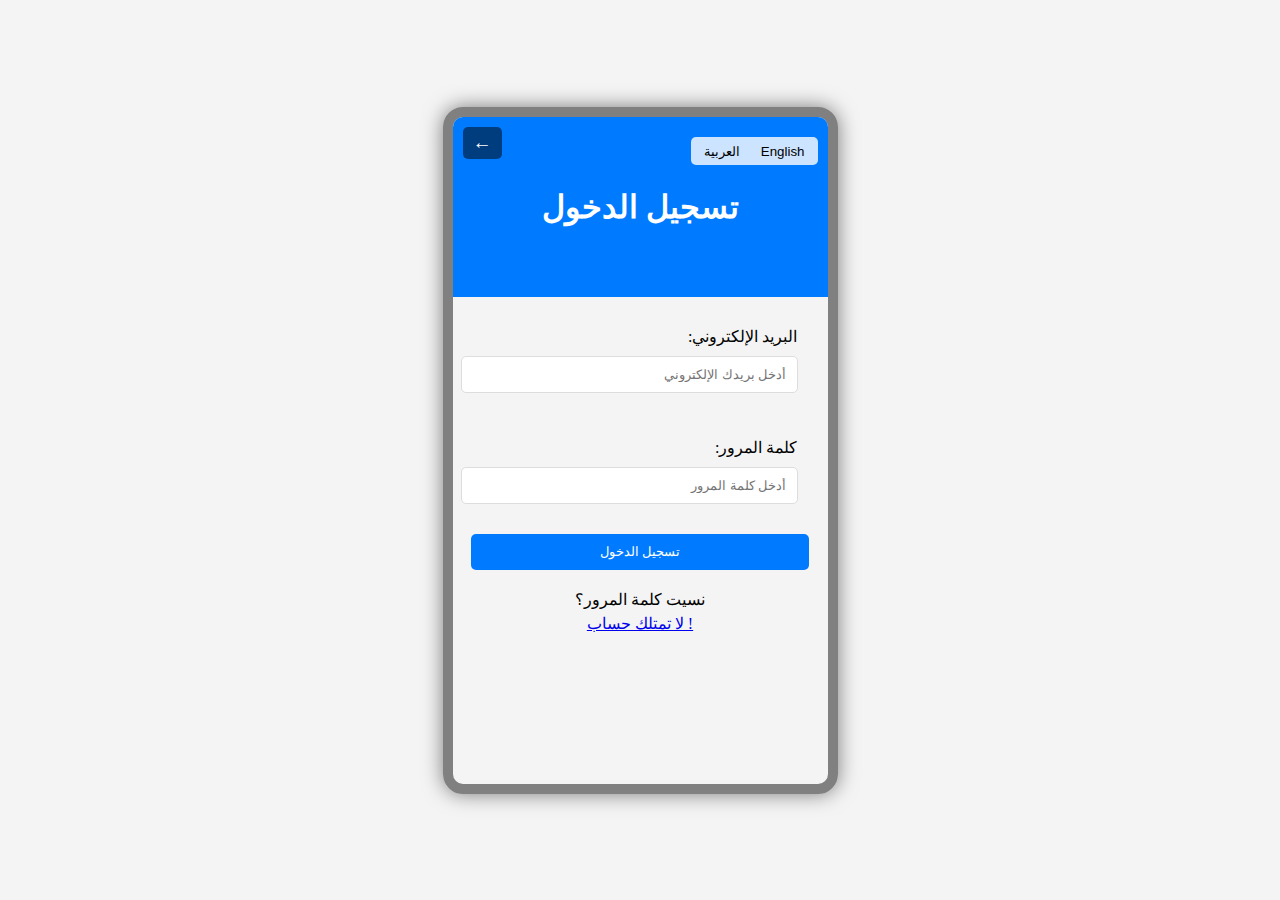
<file: login.html>
<!DOCTYPE html>
<html lang="ar">
<head>
  <meta charset="UTF-8" />
  <meta name="viewport" content="width=device-width, initial-scale=1.0"/>
  <title>تسجيل الدخول</title>
    <link rel="stylesheet" href="styles.css" />

  <style>
    body {
      font-family: 'Palatino Linotype', sans-serif;
      margin: 0;
      padding: 0;
      background-color: #f4f4f4;
    }

    .mobile-frame {
      width: 375px;
      margin: 0 auto;
      overflow: hidden;
      position: relative; /* مهم لشاشة التحميل */
    }

    .header {
      background-color: #007bff;
      height: 140px;
      display: flex;
      align-items: center;
      justify-content: center;
      color: white;
      text-align: center;
      position: relative;
    }

    .back-button {
      position: absolute;
      top: 10px;
      left: 10px;
      color: white;
      font-size: 1.2em;
      text-decoration: none;
      background-color: rgba(0, 0, 0, 0.5);
      padding: 5px 10px;
      border-radius: 5px;
      cursor: pointer;
    }

    .form-group {
      margin: 15px;
    }

    .form-group label {
      display: block;
      margin-bottom: 5px;
      font-family: 'Lateef', serif;
    }

    .form-group input {
      width: 100%;
      padding: 10px;
      border: 1px solid #ddd;
      border-radius: 5px;
    }

    .btn {
       width: 90%;
            margin: 15px auto;
            display: block;
            padding: 10px;
            background-color: #007bff;
            color: white;
            border: none;
            border-radius: 5px;
            cursor: pointer;
            font-family: 'Lateef', serif;
    }

    .forgot-password {
      text-align: center;
      margin: 20px;
    }

    .forgot-password a {
      display: block;
      margin-top: 5px;
      font-family: 'Lateef', serif;
      cursor: pointer;
    }

    .forgot-password a:hover {
      color: #007bff;
      text-decoration: underline;
    }

    .language-switch {
      position: absolute;
      top: 10px;
      right: 10px;
      background-color: rgba(255, 255, 255, 0.8);
      border-radius: 5px;
      padding: 5px;
    }

    .language-switch button {
      border: none;
      background: none;
      color: black;
      cursor: pointer;
      margin: 0 2px;
    }

    .content-section {
      display: none;
    }

    .content-section.active {
      display: block;
    }

    /* شاشة التحميل */
    #loadingScreen {
      position: absolute;
      width: 100%;
      height: 100%;
      background-color: rgba(255, 255, 255, 0.9);
      z-index: 9999;
      display: flex;
      justify-content: center;
      align-items: center;
      font-size: 22px;
      font-family: 'Lateef', serif;      
      color: #007bff;
      top: 0;
      left: 0;
      display: none; /* مخفية افتراضي */
    }
  </style>
</head>
<body dir="rtl">
  <div class="mobile-frame">
      <!-- شاشة التحميل -->
      <div id="loadingScreen">
  <div style="text-align: center;">
    <img src="logo.png" alt="Logo" style="width: 120px; margin-bottom: 15px;" />
    <div id="loadingText">جاري التحميل...</div>
  </div>
</div>
    <div class="header">
      <h1 id="page-title" style="font-family:'Lateef', serif;">تسجيل الدخول</h1>
      <div class="language-switch">
        <button onclick="changeLanguage('en')">English</button>
        <button onclick="changeLanguage('ar')">العربية</button>
      </div>
     <a href="index.html" class="back-button">←</a> 
    </div>

    <!-- تسجيل الدخول -->
    <div id="login" class="content-section active">
      <div class="form-group">
        <label id="email-label" for="email">البريد الإلكتروني:</label>
        <input type="email" id="email" placeholder="أدخل بريدك الإلكتروني" required>
      </div>

      <div class="form-group">
        <label id="password-label" for="password">كلمة المرور:</label>
        <input type="password" id="password" placeholder="أدخل كلمة المرور" required>
      </div>

      <button id="login-button" class="btn">تسجيل الدخول</button>

      <div class="forgot-password" id="forgot-password-text">
        <a id="forgot-link" onclick="showSection('forgot')">نسيت كلمة المرور؟</a>
        <a id="register-link" href="register.html">لا تمتلك حساب!</a>
      </div>
    </div>

    <!-- نسيت كلمة المرور -->
    <div id="forgot" class="content-section">
      <div class="form-group">
        <label id="forgot-email-label" for="forgot-email">البريد الإلكتروني:</label>
        <input type="email" id="forgot-email" placeholder="أدخل بريدك الإلكتروني">
      </div>
      <button class="btn" id="forgot-submit">إرسال رابط إعادة التعيين</button>
    </div>

    <!-- إنشاء حساب -->
    <div id="register" class="content-section">
      <div class="form-group">
        <label id="reg-name-label" for="reg-name">الاسم الكامل:</label>
        <input type="text" id="reg-name" placeholder="أدخل الاسم الكامل">
      </div>
      <div class="form-group">
        <label id="reg-email-label" for="reg-email">البريد الإلكتروني:</label>
        <input type="email" id="reg-email" placeholder="أدخل بريدك الإلكتروني">
      </div>
      <div class="form-group">
        <label id="reg-password-label" for="reg-password">كلمة المرور:</label>
        <input type="password" id="reg-password" placeholder="أدخل كلمة المرور">
      </div>
      <button class="btn" id="register-submit">تسجيل</button>
    </div>
  </div>

  <script>
    function showSection(id) {
      document.querySelectorAll('.content-section').forEach(div => div.classList.remove('active'));
      document.getElementById(id).classList.add('active');
    }

    const translations = {
      ar: {
        dir: 'rtl',
        title: 'تسجيل الدخول',
        emailLabel: 'البريد الإلكتروني:',
        emailPlaceholder: 'أدخل بريدك الإلكتروني',
        passwordLabel: 'كلمة المرور:',
        passwordPlaceholder: 'أدخل كلمة المرور',
        loginButton: 'تسجيل الدخول',
        forgotLink: 'نسيت كلمة المرور؟',
        registerLink: '! لا تمتلك حساب',
        forgotEmailLabel: 'البريد الإلكتروني:',
        forgotEmailPlaceholder: 'أدخل بريدك الإلكتروني',
        forgotSubmit: 'إرسال رابط إعادة التعيين',
        regNameLabel: 'الاسم الكامل:',
        regEmailLabel: 'البريد الإلكتروني:',
        regPasswordLabel: 'كلمة المرور:',
        regNamePlaceholder: 'أدخل الاسم الكامل',
        regEmailPlaceholder: 'أدخل بريدك الإلكتروني',
        regPasswordPlaceholder: 'أدخل كلمة المرور',
        registerSubmit: 'تسجيل'
      },
      en: {
        dir: 'ltr',
        title: 'Login',
        emailLabel: 'Email:',
        emailPlaceholder: 'Enter your email',
        passwordLabel: 'Password:',
        passwordPlaceholder: 'Enter your password',
        loginButton: 'Login',
        forgotLink: 'Forgot Password?',
        registerLink: "Don't have an account!",
        forgotEmailLabel: 'Email:',
        forgotEmailPlaceholder: 'Enter your email',
        forgotSubmit: 'Send Reset Link',
        regNameLabel: 'Full Name:',
        regEmailLabel: 'Email:',
        regPasswordLabel: 'Password:',
        regNamePlaceholder: 'Enter full name',
        regEmailPlaceholder: 'Enter your email',
        regPasswordPlaceholder: 'Enter your password',
        registerSubmit: 'Register'
      }
    };

    // دوال خاصة بشاشة التحميل
    function showLoadingScreen() {
      const screen = document.getElementById('loadingScreen');
      if (screen) screen.style.display = 'flex';
    }

    function hideLoadingScreen() {
      const screen = document.getElementById('loadingScreen');
      if (screen) screen.style.display = 'none';
    }

    function changeLanguage(lang) {
      showLoadingScreen(); // عرض شاشة التحميل عند تغيير اللغة
      localStorage.setItem('language', lang);
      const t = translations[lang];
      document.body.dir = t.dir;
      document.documentElement.lang = lang;

      document.getElementById('page-title').innerText = t.title;
      document.getElementById('email-label').innerText = t.emailLabel;
      document.getElementById('email').placeholder = t.emailPlaceholder;
      document.getElementById('password-label').innerText = t.passwordLabel;
      document.getElementById('password').placeholder = t.passwordPlaceholder;
      document.getElementById('login-button').innerText = t.loginButton;
      document.getElementById('forgot-link').innerText = t.forgotLink;
      document.getElementById('register-link').innerText = t.registerLink;

      document.getElementById('forgot-email-label').innerText = t.forgotEmailLabel;
      document.getElementById('forgot-email').placeholder = t.forgotEmailPlaceholder;
      document.getElementById('forgot-submit').innerText = t.forgotSubmit;

      document.getElementById('reg-name-label').innerText = t.regNameLabel;
      document.getElementById('reg-name').placeholder = t.regNamePlaceholder;
      document.getElementById('reg-email-label').innerText = t.regEmailLabel;
      document.getElementById('reg-email').placeholder = t.regEmailPlaceholder;
      document.getElementById('reg-password-label').innerText = t.regPasswordLabel;
      document.getElementById('reg-password').placeholder = t.regPasswordPlaceholder;
      document.getElementById('register-submit').innerText = t.registerSubmit;

      // تحديث نص شاشة التحميل حسب اللغة
      const loadingText = document.getElementById('loadingText');
      if (loadingText) {
        loadingText.innerText = lang === 'en' ? 'Loading...' : 'جاري التحميل...';
      }

      // إخفاء شاشة التحميل بعد 700 مللي ثانية
      setTimeout(() => {
        hideLoadingScreen();
      }, 500);
    }

    window.onload = function() {
      const lang = localStorage.getItem('language') || 'ar'; // افتراضي إلى العربية

      // عرض شاشة التحميل
      showLoadingScreen();

      changeLanguage(lang);

      // إزالة شاشة التحميل بعد 500 مللي ثانية
      setTimeout(() => {
          hideLoadingScreen();
      }, 500);
    };
  </script>
</body>
</html>
</file>
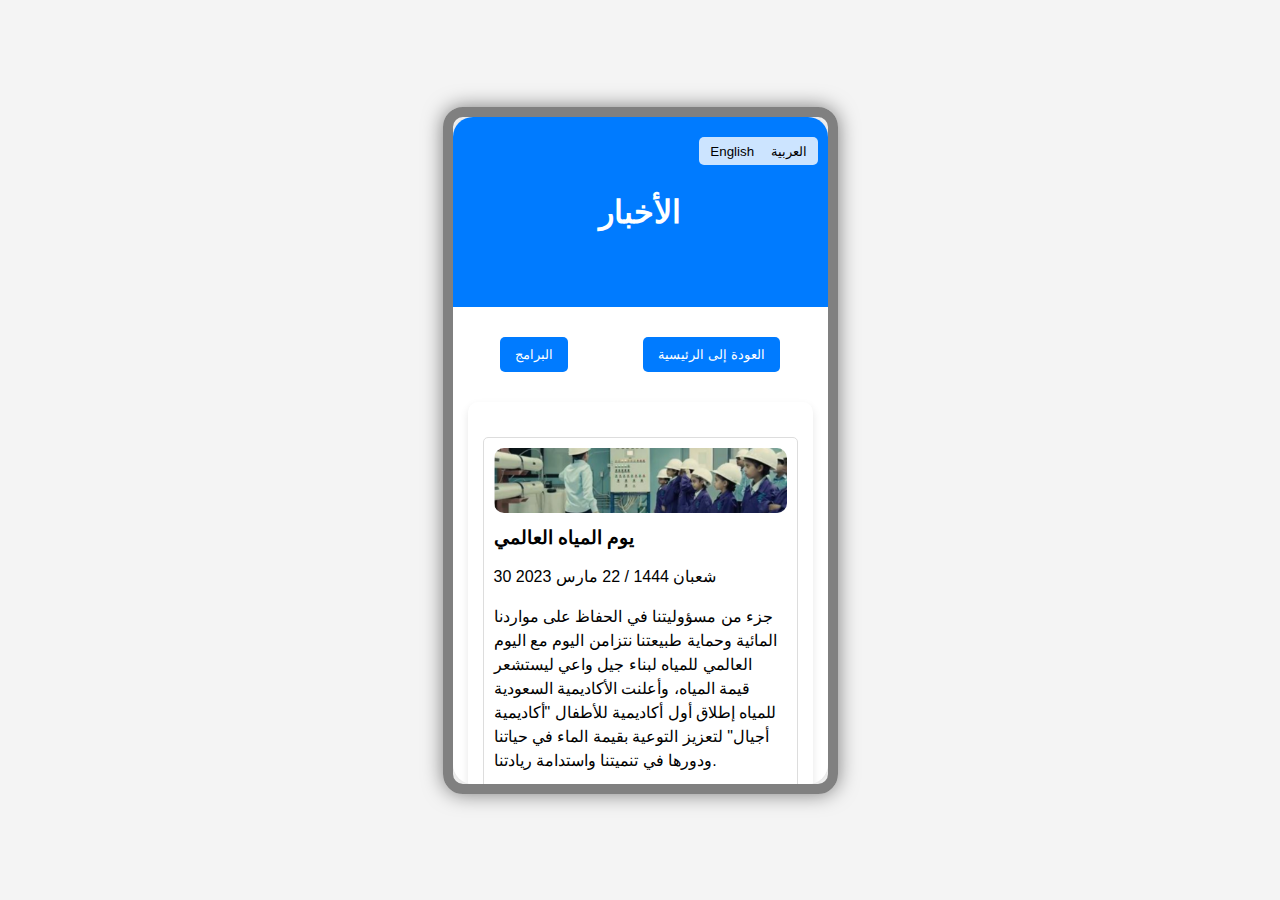
<file: news.html>
<!DOCTYPE html>
<html lang="ar">
<head>
    <meta charset="UTF-8">
    <meta name="viewport" content="width=device-width, initial-scale=1.0">
    <title>الأخبار - Water Academy</title>
    <link rel="stylesheet" href="styles.css"> <!-- ربط ملف CSS الخارجي -->
    <style>
        body {
            font-family: Arial, sans-serif;
            margin: 0;
            padding: 0;
            background-color: #f4f4f4;
        }
        .mobile-frame {
            width: 375px; /* عرض الهاتف */
            height: 667px; /* ارتفاع الهاتف */
            margin: 0 auto; /* توسيط الفريم */
            overflow: hidden; /* إخفاء أي محتوى يتجاوز الفريم */
        }
        .header {
            background-size: cover;
            background-position: center;
            height: 150px; /* ارتفاع الرأس */
            display: flex;
            align-items: center;
            justify-content: center;
            color: white;
            text-align: center;
            position: relative; /* لجعل العناصر المطلقة تتناسب مع الرأس */
        }
        .language-switch {
            position: absolute;
            top: 10px;
            right: 10px;
            background-color: rgba(255, 255, 255, 0.8); /* خلفية نصف شفافة */
            border-radius: 5px;
            padding: 5px;
        }
        .back-button {
            position: absolute;
            top: 10px;
            left: 10px;
            color: white;
            font-size: 1.2em;
            text-decoration: none;
            background-color: rgba(0, 0, 0, 0.5);
            padding: 5px 10px;
            border-radius: 5px;
        }
        .nav-links {
            text-align: center;
            margin: 20px 0;
        }
        .nav-links button {
            margin: 0 10px;
            padding: 10px 15px;
            background-color: #007bff;
            color: white;
            border: none;
            border-radius: 5px;
            cursor: pointer;
        }
        .form-group {
            padding: 15px; /* تقليل padding */
            background-color: white;
            border-radius: 10px;
            box-shadow: 0 4px 8px rgba(0, 0, 0, 0.1);
            margin: 15px; /* تقليل الهامش */
        }
        .news-item {
            margin-bottom: 20px; /* تباعد بين عناصر الأخبار */
        }
        .news-item img {
            width: 100%; /* جعل عرض الصورة 100% من العنصر الأب */
            height: auto; /* الحفاظ على نسبة العرض إلى الارتفاع */
            border-radius: 10px;
        }
        .news-item h3 {
            margin: 10px 0 5px; /* تباعد بين العنوان والنص */
        }
        .news-item p {
            line-height: 1.5; /* تحسين تباعد الأسطر */
        }
    </style>
</head>
<body>

    <div class="mobile-frame">
        <div class="container">
            <div class="header">
                <h1>الأخبار</h1>
                <div class="language-switch">
                    <button onclick="changeLanguage('en')">English</button>
                    <button onclick="changeLanguage('ar')">العربية</button>
                </div>
            </div>

            <div class="nav-links">
                <button onclick="window.location.href='programs.html'">البرامج</button>
                <button onclick="window.location.href='index.html'">العودة إلى الرئيسية</button>
            </div>

            <!-- قسم الأخبار -->
            <div class="form-group">
                <div class="news-item">
                    <img src="WorldWaterDay.png" alt="يوم المياه العالمي">
                    <h3>يوم المياه العالمي</h3>
                    <p>30 شعبان 1444 / 22 مارس 2023</p>
                    <p>جزء من مسؤوليتنا في الحفاظ على مواردنا المائية وحماية طبيعتنا نتزامن اليوم مع اليوم العالمي للمياه لبناء جيل واعي ليستشعر قيمة المياه، وأعلنت الأكاديمية السعودية للمياه إطلاق أول أكاديمية للأطفال "أكاديمية أجيال" لتعزيز التوعية بقيمة الماء في حياتنا ودورها في تنميتنا واستدامة ريادتنا.</p>
                </div>
                <div class="news-item">
                    <img src="CIWEM Accreditation Certificate.png" alt="شهادة الاعتماد CIWEM">
                    <h3>شهادة الاعتماد CIWEM</h3>
                    <p>3 جمادى ثاني 1444 / 27 ديسمبر 2022</p>
                    <p>في إنجاز جديد الأكاديمية تحصل على شهادة الاعتماد من المعهد القانوني لإدارة البيئة والمياه CIWEM لتقديم برامج نوعية في مجالات المياه والبيئة والاستدامة.</p>
                </div>
                <div class="news-item">
                    <img src="Saudi Arabia’s Rivers in the Seen program.png" alt="أنهار السعودية في برنامج سين">
                    <h3>أنهار السعودية في برنامج سين</h3>
                    <p>5 رمضان 1444 / 27 مارس 2023</p>
                    <p>عرضت على قناة MBC حلقة أنهار السعودية في برنامج سين وتطرقت لعدة مواضيع أهمها نجاح المؤسسة واعتزازها بدورها الفعّال في تنمية الكفاءات وتأهيلها ومواجهتها لتحديات صعبة.</p>
                </div>
            </div>

        </div>
    </div>

    <!-- Inline JavaScript -->
    <script>
        function changeLanguage(lang) {
            if (lang === 'en') {
                document.querySelector('.header h1').innerText = 'News';
                document.querySelector('.language-switch p').innerText = 'Change Language:';
                document.querySelectorAll('.news-item h3')[0].innerText = 'World Water Day';
                document.querySelectorAll('.news-item p')[0].innerText = 'March 22, 2023';
                document.querySelectorAll('.news-item p')[1].innerText = 'As part of our responsibility to preserve our water resources and protect our nature, we coincide today with World Water Day to build a conscious generation to feel the value of water. The Saudi Water Academy announced the launch of the first academy for children, "Ajeel Academy," to enhance awareness of the value of water in our lives and its role in our development and the sustainability of our leadership.';
                document.querySelectorAll('.news-item h3')[1].innerText = 'CIWEM Accreditation Certificate';
                document.querySelectorAll('.news-item p')[2].innerText = 'December 27, 2022';
                document.querySelectorAll('.news-item p')[3].innerText = 'In a new achievement, the academy receives accreditation from the Chartered Institution of Water and Environmental Management (CIWEM) to provide quality programs in the fields of water, environment, and sustainability.';
                document.querySelectorAll('.news-item h3')[2].innerText = 'Saudi Arabia’s Rivers in the Seen Program';
                document.querySelectorAll('.news-item p')[4].innerText = 'March 27, 2023';
                document.querySelectorAll('.news-item p')[5].innerText = 'An episode about Saudi Arabia’s rivers was aired on MBC in the Seen program, addressing several topics, most importantly the institution’s success and pride in its effective role in developing competencies and qualifying them to face difficult challenges.';
            } else {
                document.querySelector('.header h1').innerText = 'الأخبار';
                document.querySelector('.language-switch p').innerText = 'تغيير اللغة:';
                document.querySelectorAll('.news-item h3')[0].innerText = 'يوم المياه العالمي';
                document.querySelectorAll('.news-item p')[0].innerText = '30 شعبان 1444 / 22 مارس 2023';
                document.querySelectorAll('.news-item p')[1].innerText = 'جزء من مسؤوليتنا في الحفاظ على مواردنا المائية وحماية طبيعتنا نتزامن اليوم مع اليوم العالمي للمياه لبناء جيل واعي ليستشعر قيمة المياه، وأعلنت الأكاديمية السعودية للمياه إطلاق أول أكاديمية للأطفال "أكاديمية أجيال" لتعزيز التوعية بقيمة الماء في حياتنا ودورها في تنميتنا واستدامة ريادتنا.';
                document.querySelectorAll('.news-item h3')[1].innerText = 'شهادة الاعتماد CIWEM';
                document.querySelectorAll('.news-item p')[2].innerText = '3 جمادى ثاني 1444 / 27 ديسمبر 2022';
                document.querySelectorAll('.news-item p')[3].innerText = 'في إنجاز جديد الأكاديمية تحصل على شهادة الاعتماد من المعهد القانوني لإدارة البيئة والمياه CIWEM لتقديم برامج نوعية في مجالات المياه والبيئة والاستدامة.';
                document.querySelectorAll('.news-item h3')[2].innerText = 'أنهار السعودية في برنامج سين';
                document.querySelectorAll('.news-item p')[4].innerText = '5 رمضان 1444 / 27 مارس 2023';
                document.querySelectorAll('.news-item p')[5].innerText = 'عرضت على قناة MBC حلقة أنهار السعودية في برنامج سين وتطرقت لعدة مواضيع أهمها نجاح المؤسسة واعتزازها بدورها الفعّال في تنمية الكفاءات وتأهيلها ومواجهتها لتحديات صعبة.';
            }
        }
    </script>

</body>
</html>
</file>
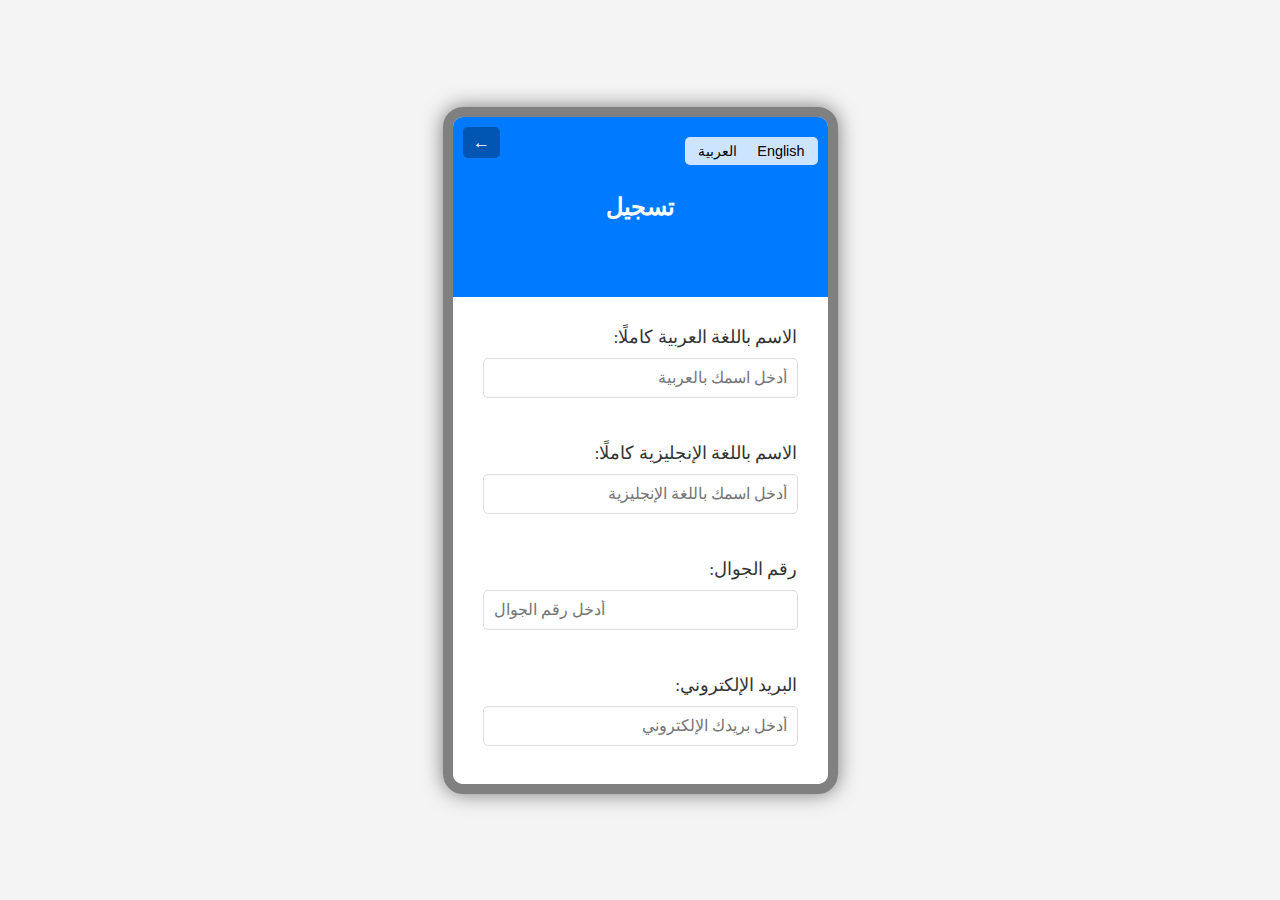
<file: register.html>
<!DOCTYPE html>
<html lang="ar" dir="rtl">
<head>
  <meta charset="UTF-8" />
  <meta name="viewport" content="width=device-width, initial-scale=1" />
  <title>تسجيل</title>
  <link rel="stylesheet" href="styles.css"/>
  <style>
  body {
    font-family: 'Palatino Linotype', sans-serif;
    margin: 0;
    padding: 0;
    background-color: #f4f4f4;
    height: 100vh;
    overflow-y: auto;
  }
  .mobile-frame {
    width: 375px;
    margin: 20px auto;
    overflow: auto;
    position: relative;
    background: white;
    direction: rtl;
    font-family: 'Lateef', serif;
    min-height: 600px;
  }
  .header {
    background-color: #007bff;
    height: 140px;
    display: flex;
    align-items: center;
    justify-content: center;
    color: white;
    text-align: center;
    position: relative;
  }
  .header h1 {
    font-family: 'Lateef', serif;
    font-size: 1.5em;
    margin: 0;
  }
  .back-button {
    position: absolute;
    top: 10px;
    left: 10px;
    color: white;
    font-size: 1.1em;
    text-decoration: none;
    background-color: rgba(0,0,0,0.3);
    padding: 5px 10px;
    border-radius: 5px;
  }
  .language-switch {
    position: absolute;
    top: 10px;
    right: 10px;
    background-color: rgba(255,255,255,0.8);
    border-radius: 5px;
    padding: 5px;
  }
  .language-switch button {
    border: none;
    background: none;
    color: black;
    cursor: pointer;
    margin: 0 2px;
    font-size: 0.9em;
  }
  .form-group {
    margin: 15px;
  }
  .form-group label {
    display: block;
    margin-bottom: 5px;
    font-family: 'Lateef', serif;
    font-size: 1.1em;
    color: #333;
  }
  .form-group input {
    width: 100%;
    padding: 10px;
    border: 1px solid #ddd;
    border-radius: 5px;
    font-family: 'Lateef', serif;
    font-size: 1em;
    box-sizing: border-box;
  }
  .btn {
    width: 90%;
    margin: 15px auto 30px auto;
    display: block;
    padding: 10px;
    background-color: #007bff;
    color: white;
    border: none;
    border-radius: 5px;
    cursor: pointer;
    font-family: 'Lateef', serif;
    font-size: 1.1em;
  }
  .btn:hover {
    background-color: #0056b3;
  }
  .have-account {
    text-align: center;
    margin-bottom: 30px;
    font-family: 'Lateef', serif;
    font-size: 1em;
    color: black;
  }
  .have-account a {
    display: block;
    margin-top: 5px;
    font-family: 'Lateef', serif;
    cursor: pointer;
  }
  .have-account a:hover {
    text-decoration: underline;
    color: #007bff;
  }

  /* شاشة التحميل داخل الفريم */
  #loadingScreen {
    position: absolute;
    top: 0; left: 0; right: 0; bottom: 0;
    background-color: rgba(255,255,255,0.95);
    display: flex;
    flex-direction: column;
    justify-content: center;
    align-items: center;
    font-family: 'Lateef', serif;
    font-size: 1.3em;
    color: #007bff;
    user-select: none;
    z-index: 100;
  }
  #loadingScreen img {
    width: 120px;
    margin-bottom: 15px;
  }
  .content-hidden {
    display: none;
  }
  </style>
</head>
<body>
  <div class="mobile-frame" id="mobileFrame">
    <!-- شاشة التحميل -->
    <div id="loadingScreen">
      <img src="logo.png" alt="شعار الأكاديمية" />
      <div id="loadingText">جاري التحميل...</div>
    </div>

    <!-- المحتوى الذي يظهر بعد التحميل -->
    <div id="mainContent" class="content-hidden">
      <div class="header">
        <h1>تسجيل</h1>
        <div class="language-switch">
          <button onclick="switchLanguage('en')">English</button>
          <button onclick="switchLanguage('ar')">العربية</button>
        </div>
        <a href="index.html" class="back-button">←</a>
      </div>

      <div class="form-group">
        <label for="name-ar">الاسم باللغة العربية كاملًا:</label>
        <input type="text" id="name-ar" placeholder="أدخل اسمك بالعربية" required />
      </div>
      <div class="form-group">
        <label for="name-en">الاسم باللغة الإنجليزية كاملًا:</label>
        <input type="text" id="name-en" placeholder="Enter your full name in English" required />
      </div>
      <div class="form-group">
        <label for="phone">رقم الجوال:</label>
        <input type="tel" id="phone" placeholder="أدخل رقم الجوال" required />
      </div>
      <div class="form-group">
        <label for="email">البريد الإلكتروني:</label>
        <input type="email" id="email" placeholder="أدخل بريدك الإلكتروني" required />
      </div>
      <div class="form-group">
        <label for="work-place">جهة العمل:</label>
        <input type="text" id="work-place" placeholder="أدخل جهة العمل" required />
      </div>
      <div class="form-group">
        <label for="job-title">المسمى الوظيفي:</label>
        <input type="text" id="job-title" placeholder="أدخل المسمى الوظيفي" required />
      </div>
      <div class="form-group">
        <label for="experience">سنوات الخبرة:</label>
        <input type="number" id="experience" placeholder="أدخل عدد سنوات الخبرة" required />
      </div>
      <div class="form-group">
        <label for="country">الدولة:</label>
        <input type="text" id="country" placeholder="أدخل الدولة" required />
      </div>

      <button class="btn">تسجيل</button>
      <div class="have-account" id="have-account-text">
        <a id="login-link" onclick="window.location.href='login.html'">هل تمتلك حساب!</a>
      </div>
    </div>
  </div>

  <script>
    let currentLang = localStorage.getItem('language') || 'ar';

    window.onload = function() {
      showLoadingScreen();
      setTimeout(() => {
        switchLanguage(currentLang);
        hideLoadingScreen();
      }, 500);
    };

    function showLoadingScreen() {
          document.getElementById('loadingText').innerText = (currentLang === 'ar') ? 'جاري التحميل...' : 'Loading...';

      document.getElementById('loadingScreen').style.display = 'flex';
      document.getElementById('mainContent').classList.add('content-hidden');
    }
    function hideLoadingScreen() {
      document.getElementById('loadingScreen').style.display = 'none';
      document.getElementById('mainContent').classList.remove('content-hidden');
    }

    function switchLanguage(lang) {
      currentLang = lang;
      localStorage.setItem('language', lang);

      const isArabic = lang === 'ar';

      // تحديث نص شاشة التحميل
      document.getElementById('loadingText').innerText = isArabic ? 'جاري التحميل...' : 'Loading...';

      // تحديث اتجاه الصفحة
      document.body.dir = isArabic ? 'rtl' : 'ltr';
      document.documentElement.lang = lang;

      // تحديث اتجاه الفريم
      document.getElementById('mobileFrame').style.direction = isArabic ? 'rtl' : 'ltr';

      // تحديث نصوص الصفحة
      document.querySelector('.header h1').innerText = isArabic ? 'تسجيل' : 'Register';
      document.querySelector('label[for="name-ar"]').innerText = isArabic ? 'الاسم باللغة العربية كاملًا:' : 'Full Name in Arabic:';
      document.querySelector('label[for="name-en"]').innerText = isArabic ? 'الاسم باللغة الإنجليزية كاملًا:' : 'Full Name in English:';
      document.querySelector('label[for="phone"]').innerText = isArabic ? 'رقم الجوال:' : 'Phone Number:';
      document.querySelector('label[for="email"]').innerText = isArabic ? 'البريد الإلكتروني:' : 'Email:';
      document.querySelector('label[for="work-place"]').innerText = isArabic ? 'جهة العمل:' : 'Work Place:';
      document.querySelector('label[for="job-title"]').innerText = isArabic ? 'المسمى الوظيفي:' : 'Job Title:';
      document.querySelector('label[for="experience"]').innerText = isArabic ? 'سنوات الخبرة:' : 'Years of Experience:';
      document.querySelector('label[for="country"]').innerText = isArabic ? 'الدولة:' : 'Country:';

      // تحديث الـ placeholders
      document.getElementById('name-ar').placeholder = isArabic ? 'أدخل اسمك بالعربية' : 'Enter your full name in Arabic';
      document.getElementById('name-en').placeholder = isArabic ? 'أدخل اسمك باللغة الإنجليزية' : 'Enter your full name in English';
      document.getElementById('phone').placeholder = isArabic ? 'أدخل رقم الجوال' : 'Enter your phone number';
      document.getElementById('email').placeholder = isArabic ? 'أدخل بريدك الإلكتروني' : 'Enter your email';
      document.getElementById('work-place').placeholder = isArabic ? 'أدخل جهة العمل' : 'Enter your work place';
      document.getElementById('job-title').placeholder = isArabic ? 'أدخل المسمى الوظيفي' : 'Enter your job title';
      document.getElementById('experience').placeholder = isArabic ? 'أدخل عدد سنوات الخبرة' : 'Enter years of experience';
      document.getElementById('country').placeholder = isArabic ? 'أدخل الدولة' : 'Enter your country';

      document.querySelector('.btn').innerText = isArabic ? 'تسجيل' : 'Register';

      document.getElementById('have-account-text').innerHTML = `<a id="login-link" onclick="window.location.href='login.html'">${isArabic ? 'هل تمتلك حساب!' : 'Already have an account!'}</a>`;
    }

    document.querySelectorAll('.language-switch button').forEach(btn => {
      btn.addEventListener('click', () => {
        const lang = btn.textContent === 'English' ? 'en' : 'ar';
        showLoadingScreen();
        setTimeout(() => {
          switchLanguage(lang);
          hideLoadingScreen();
        }, 500);
      });
    });
  </script>
</body>
</html>
</file>
<file: styles.css>
.container {
    width: 375px;
    height: 667px;
    overflow-y: auto; /* تمكين التمرير العمودي */
    background: white;
    border-radius: 20px;
    box-shadow: 0 0 10px rgba(0, 0, 0, 0.1);
}
body {
    font-family: Arial, sans-serif;
    margin: 0;
    padding: 0;
    background-color: #f0f0f0;
    display: flex;
    justify-content: center;
    align-items: center;
    height: 100vh; /* ملء الشاشة */
}

.mobile-frame {
    border-radius: 20px;
    width: 375px; /* عرض الهاتف */
    height: 667px; /* ارتفاع الهاتف */
    border: 10px solid gray; /* إطار الهاتف */
    overflow: hidden; /* إخفاء المحتوى الزائد */
    box-shadow: 0 0 20px rgba(0, 0, 0, 0.5); /* ظل للإطار */
}

.container {
    width: 100%;
    height: 100%;
    overflow-y: auto; /* تمكين التمرير العمودي */
    background: white;
}

.header {
    background-color: #007bff;
    color: white;
    padding: 20px;
    text-align: center;
}
.header img {
    width: 50px;
}

.nav-links {
    display: flex;
    justify-content: space-around;
    padding: 10px;
}
.nav-links button {
    background-color: #007bff;
    color: white;
    border: none;
    border-radius: 5px;
    padding: 10px;
    cursor: pointer;
}

.services {
    display: flex;
    justify-content: space-around;
    padding: 20px;
}
.service-item {
    text-align: center;
    cursor: pointer;
}
.service-item img {
    width: 100px; /* عرض الأيقونة */
    height: 100px; /* ارتفاع الأيقونة */
}

.form-group, .course-item, .cart-item, .news-item {
    padding: 15px;
}
.form-group label, .course-item h3, .cart-item h3, .news-item h3 {
    display: block;
    margin-bottom: 5px;
}
.form-group input, .course-item button, .cart-item button {
    width: 100%;
    padding: 10px;
    border: 1px solid #ddd;
    border-radius: 5px;
    margin-top: 5px;
}
.btn {
    background-color: #007bff;
    color: white;
    padding: 10px;
    border: none;
    border-radius: 5px;
    cursor: pointer;
    width: 100%;
    margin: 15px 0;
}
.language-switch {
    text-align: center;
    margin: 10px 0;
}
.language-switch button {
    background: none;
    border: none;
    color: black;
    cursor: pointer;
}
.cart-summary {
    padding: 15px;
    border-top: 1px solid #ddd;
}
.news-item {
    margin-top: 20px;
    border: 1px solid #ddd;
    border-radius: 5px;
    padding: 10px;
}
.news-item img {
    width: 100%; /* عرض الصورة بالكامل */
    border-radius: 5px;
}
</file>
